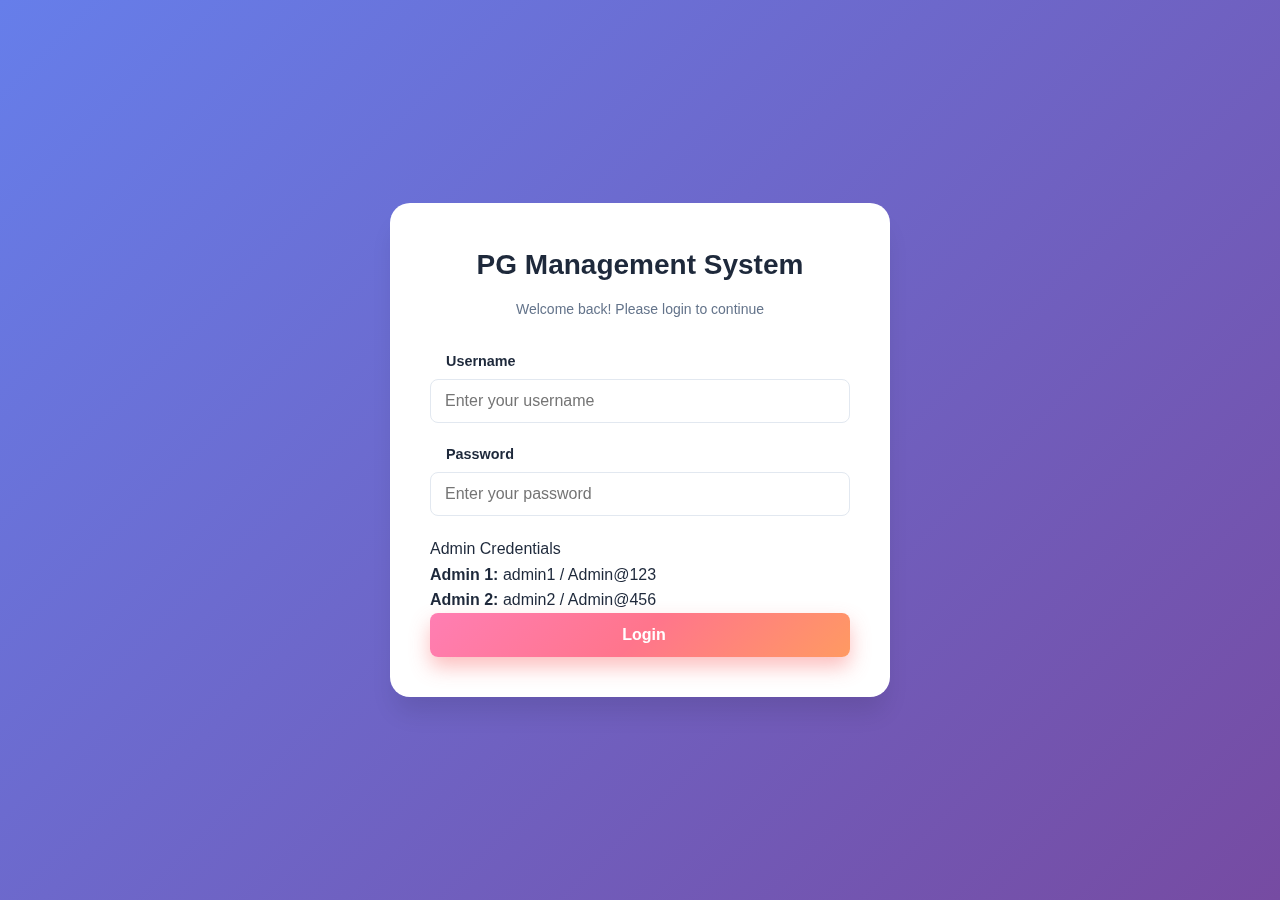
<file: admin-profile.html>
<!DOCTYPE html>
<html lang="en">
<head>
    <meta charset="UTF-8" />
    <meta name="viewport" content="width=device-width, initial-scale=1.0, maximum-scale=1.0, user-scalable=no" />
    <meta name="mobile-web-app-capable" content="yes" />
    <meta name="apple-mobile-web-app-capable" content="yes" />
    <meta name="apple-mobile-web-app-status-bar-style" content="black-translucent" />
    <meta name="theme-color" content="#667eea" />
    
    <title>Admin Profile - PG Management</title>
    
    <!-- PWA Manifest -->
    <link rel="manifest" href="/manifest.json" />
    <link rel="icon" type="image/png" href="assets/icon-192.png" />
    <link rel="apple-touch-icon" href="assets/icon-192.png" />
    
    <!-- Stylesheets -->
    <link rel="stylesheet" href="css/style.css" />
    <link rel="stylesheet" href="https://cdnjs.cloudflare.com/ajax/libs/font-awesome/6.5.1/css/all.min.css" />
    
    <!-- Supabase -->
    <script src="https://cdn.jsdelivr.net/npm/@supabase/supabase-js@2"></script>
    <script src="js/config.js"></script>
    <script src="js/supabase-client.js"></script>
    <script>
        if (window.supabaseClient && window.supabaseClient.init) {
            window.supabaseClient.init();
        }
    </script>
</head>
<body>
    <nav class="navbar">
        <div class="nav-brand">
            <i class="fas fa-building"></i>
            <span>PG Management</span>
        </div>
        <ul class="nav-menu">
            <li><a href="dashboard.html"><i class="fas fa-chart-line"></i> Dashboard</a></li>
            <li><a href="guest-form.html"><i class="fas fa-user-plus"></i> Add Guest</a></li>
            <li><a href="guest-list.html"><i class="fas fa-list"></i> Guest List</a></li>
            <li><a href="room-status.html"><i class="fas fa-door-open"></i> Room Status</a></li>
            <li><a href="reports.html"><i class="fas fa-file-alt"></i> Reports</a></li>
            <li><a href="storage.html"><i class="fas fa-database"></i> Storage</a></li>
            <li><a href="admin-profile.html" class="active"><i class="fas fa-user-cog"></i> Admin Profile</a></li>
        </ul>
        <button class="btn btn-logout" onclick="handleLogout()">
            <i class="fas fa-sign-out-alt"></i> Logout
        </button>
    </nav>

    <div class="container">
        <div class="page-header">
            <h1><i class="fas fa-user-cog"></i> Admin Profile</h1>
            <p>System administrators and login history</p>
        </div>

        <div class="admin-grid">
            <div class="admin-card">
                <h3>Admin 1</h3>
                <p><strong>Username:</strong> admin1</p>
                <p><strong>Password:</strong> Admin@123</p>
                <p><strong>Role:</strong> Primary Administrator</p>
                <p><i class="fas fa-sign-in-alt"></i> 4 Total Logins</p>
                <p><i class="fas fa-clock"></i> Last Login: 18/11/2025, 21:06:05</p>
            </div>

            <div class="admin-card">
                <h3>Admin 2</h3>
                <p><strong>Username:</strong> admin2</p>
                <p><strong>Password:</strong> Admin@456</p>
                <p><strong>Role:</strong> Secondary Administrator</p>
                <p><i class="fas fa-sign-in-alt"></i> 0 Total Logins</p>
                <p><i class="fas fa-clock"></i> Last Login: Never</p>
            </div>
        </div>

        <div class="section-card">
            <div class="section-header">
                <h2><i class="fas fa-history"></i> Login History</h2>
            </div>
            <div class="table-responsive">
                <table class="guest-table">
                    <thead>
                        <tr>
                            <th>#</th>
                            <th>Admin</th>
                            <th>Login Time</th>
                            <th>Logout Time</th>
                            <th>Session Duration</th>
                        </tr>
                    </thead>
                    <tbody id="loginHistoryBody">
                        <tr>
                            <td>1</td>
                            <td>admin1</td>
                            <td>18/11/2025, 21:06:05</td>
                            <td>Active</td>
                            <td>Active</td>
                        </tr>
                    </tbody>
                </table>
            </div>
        </div>
    </div>

    <script src="js/auth.js"></script>
    <script src="js/admin-profile.js"></script>
    
    <!-- Service Worker Registration for PWA -->
    <script>
        if ('serviceWorker' in navigator) {
            window.addEventListener('load', () => {
                navigator.serviceWorker.register('/service-worker.js')
                    .then(reg => console.log('Service Worker registered'))
                    .catch(err => console.log('Service Worker registration failed:', err));
            });
        }
    </script>
</body>
</html>
</file>
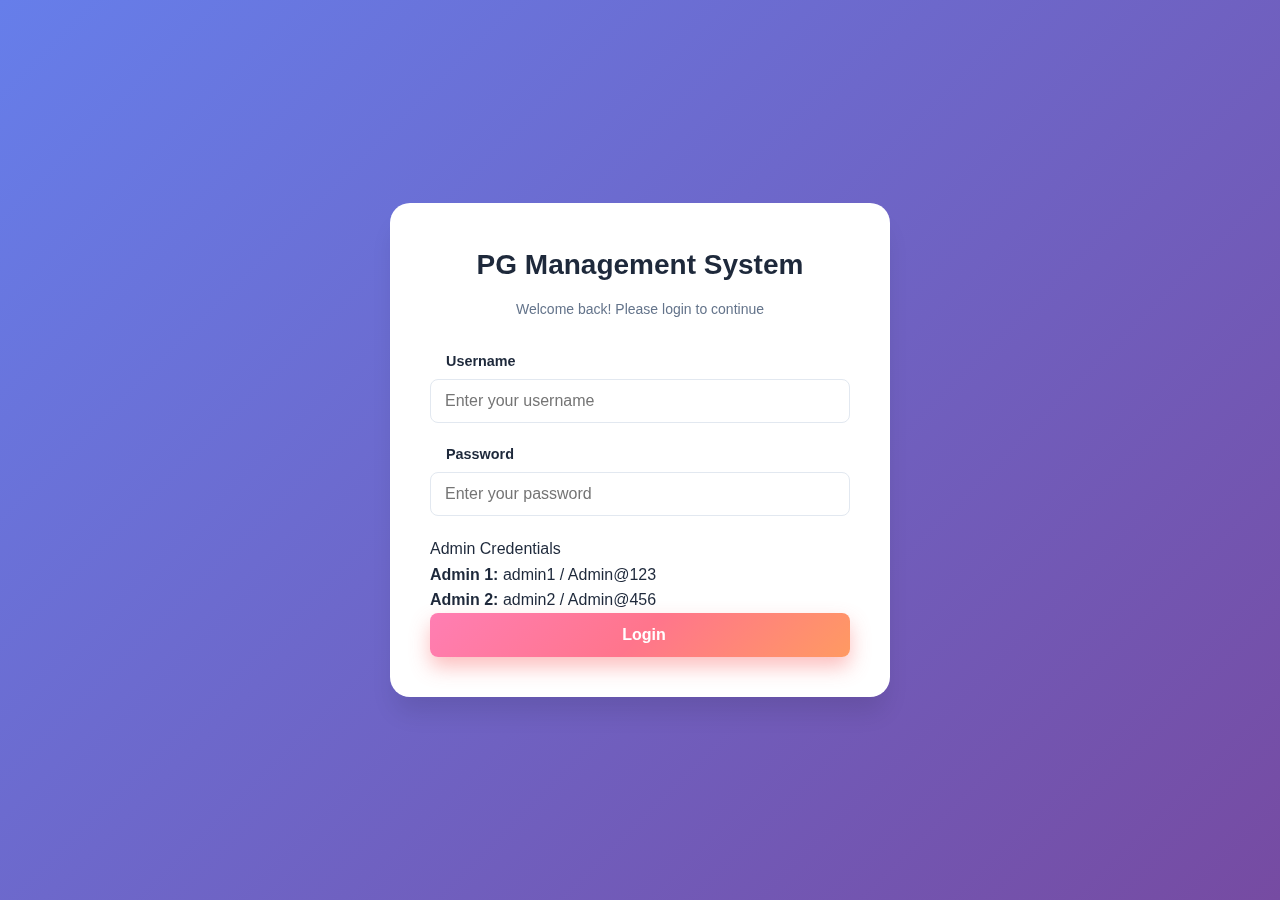
<file: dashboard.html>
<!DOCTYPE html>
<html lang="en">
<head>
    <meta charset="UTF-8" />
    <meta name="viewport" content="width=device-width, initial-scale=1.0, maximum-scale=1.0, user-scalable=no" />
    <meta name="mobile-web-app-capable" content="yes" />
    <meta name="apple-mobile-web-app-capable" content="yes" />
    <meta name="apple-mobile-web-app-status-bar-style" content="black-translucent" />
    <meta name="theme-color" content="#667eea" />
    
    <title>Dashboard - PG Management</title>
    
    <!-- PWA Manifest -->
    <link rel="manifest" href="/manifest.json" />
    <link rel="icon" type="image/png" href="assets/icon-192.png" />
    <link rel="apple-touch-icon" href="assets/icon-192.png" />
    
    <!-- Stylesheets -->
    <link rel="stylesheet" href="css/style.css" />
    <link rel="stylesheet" href="https://cdnjs.cloudflare.com/ajax/libs/font-awesome/6.5.1/css/all.min.css" />
    
    <!-- ===== SCRIPT LOADING ORDER - CRITICAL ===== -->
    <!-- 1. Supabase library first -->
    <script src="https://cdn.jsdelivr.net/npm/@supabase/supabase-js@2"></script>
    
    <!-- 2. Config second -->
    <script src="js/config.js"></script>
    
    <!-- 3. Supabase client third -->
    <script src="js/supabase-client.js"></script>
    
    <!-- 4. Initialize Supabase -->
    <script>
        if (window.supabaseClient && window.supabaseClient.init) {
            window.supabaseClient.init();
            console.log("✅ Supabase initialized on login page");
        }
    </script>
    <!-- ===== END SCRIPT LOADING ORDER ===== -->
    
    <style>
      .stats-grid {
        display: grid;
        grid-template-columns: repeat(auto-fit,minmax(220px,1fr));
        gap: 28px;
        margin-bottom: 38px;
      }
      .stat-card {
        display: flex;
        align-items: center;
        gap: 22px;
        background: var(--card-bg, #fff);
        border-radius: 18px;
        box-shadow: 0 5px 24px rgba(102,126,234,0.10), 0 2px 8px rgba(51,51,51,0.07);
        padding: 29px 32px;
        transition: transform .23s, box-shadow .23s;
        cursor: pointer;
        position: relative;
        overflow: hidden;
      }
      .stat-card::before {
        content: "";
        position: absolute; left: -20px; top: -20px;
        width: 85px; height: 85px; opacity: 0.13; border-radius: 50%;
        background: linear-gradient(135deg,var(--primary-color),var(--accent-2));
        z-index: 0;
      }
      .stat-card:hover {
        transform: translateY(-6px) scale(1.035);
        box-shadow: 0 8px 32px rgba(76,172,254,0.13),0 3px 18px rgba(76,172,254,0.11);
      }
      .stat-icon {
        font-size: 45px;
        border-radius: 12px;
        background: linear-gradient(135deg,var(--accent-2,#4facfe),var(--accent-1,#f093fb));
        color: #fff;
        padding: 18px;
        box-shadow: 0 3px 16px rgba(76, 172, 254, 0.11);
        display: flex;
        align-items: center; justify-content: center;
        z-index: 1;
      }
      .stat-primary .stat-icon { background: linear-gradient(135deg,var(--primary-color),var(--accent-1)); }
      .stat-success .stat-icon { background: linear-gradient(135deg,var(--success-color),var(--accent-3)); }
      .stat-warning .stat-icon { background: linear-gradient(135deg,var(--warning-color),var(--accent-5)); }
      .stat-danger .stat-icon { background: linear-gradient(135deg,var(--danger-color),var(--accent-4)); }
      .stat-number {
        font-size: 2.3rem; font-weight: bold; color: var(--primary-dark, #5568d3); margin-bottom: 3px;
      }
      .stat-label {
        font-size: 1.07rem; font-weight: 600; color: var(--text-secondary, #64748b);
      }
      .dashboard-sections-grid {
        display: grid;
        grid-template-columns: repeat(auto-fit,minmax(340px,1fr));
        gap: 28px;
        margin-bottom: 28px;
      }
      .section-card {
        background: var(--card-bg,#fff);
        border-radius: 16px;
        box-shadow: 0 3px 16px rgba(102,126,234,0.07);
        padding: 25px 28px 20px 28px;
        transition: box-shadow .23s;
        margin-bottom: 0 !important;
        min-height: 195px;
        display: flex;
        flex-direction: column;
        gap: 18px;
      }
      .section-header h2 {
        font-size: 1.2rem;
        color: var(--primary-dark, #5568d3);
        font-weight: 700;
        margin: 0 0 16px 0;
        display: flex;
        align-items: center;
        gap: 10px;
      }
      .mini-stat {
        display: inline-flex;
        align-items: center;
        gap: 8px;
        font-size: 1rem;
        color: var(--text-secondary);
        margin-right: 14px;
        margin-bottom: 8px;
      }
      .mini-stat i { font-size: 1.13em; color: var(--primary-color); margin-right: 4px; }
      .mini-stat.stat-success i { color: var(--success-color); }
      .mini-stat.stat-warning i { color: var(--warning-color); }
      .mini-stat.stat-danger i { color: var(--danger-color); }
      .section-card:last-child { margin-bottom: 0; }
      .btn-animated {
        background: linear-gradient(135deg, #667eea 60%, #f093fb 100%);
        color: #fff;
        border: none;
        padding: 13px 32px;
        border-radius: 10px;
        font-size: 1.14rem;
        font-weight: bold;
        transition: background 0.27s, box-shadow 0.23s, transform 0.16s;
        cursor: pointer;
        box-shadow: 0 2px 6px rgba(102,126,234,0.21);
        margin: 14px 0 22px 0;
        letter-spacing: 1.18px;
        display: inline-flex;
        align-items: center;
        gap: 12px;
        -webkit-tap-highlight-color: transparent;
      }
      .btn-animated:hover {
        background: linear-gradient(135deg, #43e97b 0%, #38f9d7 100%);
        color: #fff;
        transform: scale(1.09) translateY(-4px);
        box-shadow: 0 7px 19px rgba(33, 211, 150, 0.21);
      }
      
      /* Mobile optimizations */
      @media (max-width: 768px) {
        .stats-grid {
          grid-template-columns: repeat(auto-fit, minmax(150px, 1fr));
          gap: 16px;
        }
        .stat-card {
          padding: 20px 16px;
          gap: 12px;
        }
        .stat-icon {
          font-size: 32px;
          padding: 12px;
        }
        .stat-number {
          font-size: 1.8rem;
        }
        .stat-label {
          font-size: 0.9rem;
        }
        .dashboard-sections-grid {
          grid-template-columns: 1fr;
        }
      }
    </style>
</head>
<body>
    <nav class="navbar">
        <div class="nav-brand">
            <i class="fas fa-building"></i>
            <span>PG Management</span>
        </div>
        <ul class="nav-menu">
            <li><a href="dashboard.html" class="active"><i class="fas fa-chart-line"></i> Dashboard</a></li>
            <li><a href="guest-form.html"><i class="fas fa-user-plus"></i> Add Guest</a></li>
            <li><a href="guest-list.html"><i class="fas fa-list"></i> Guest List</a></li>
            <li><a href="room-status.html"><i class="fas fa-door-open"></i> Room Status</a></li>
            <li><a href="reports.html"><i class="fas fa-file-alt"></i> Reports</a></li>
            <li><a href="storage.html"><i class="fas fa-database"></i> Storage</a></li>
            <li><a href="admin-profile.html"><i class="fas fa-user-cog"></i> Admin Profile</a></li>
        </ul>
        <button class="btn btn-logout" onclick="handleLogout()">
            <i class="fas fa-sign-out-alt"></i> Logout
        </button>
    </nav>

    <div class="container">
        <div class="page-header">
            <h1><i class="fas fa-chart-line"></i> Dashboard Overview</h1>
            <p>Real-time statistics and actionable insights</p>
        </div>

        <div class="stats-grid">
            <div class="stat-card stat-primary" onclick="openGuestList('all')">
                <div class="stat-icon"><i class="fas fa-users"></i></div>
                <div>
                  <div class="stat-number" id="totalGuests">0</div>
                  <div class="stat-label">Total Guests</div>
                </div>
            </div>
            <div class="stat-card stat-success" onclick="openGuestList('Paid')">
                <div class="stat-icon"><i class="fas fa-check-circle"></i></div>
                <div>
                  <div class="stat-number" id="totalPaid">0</div>
                  <div class="stat-label">Paid This Month</div>
                </div>
            </div>
            <div class="stat-card stat-warning" onclick="openGuestList('Pending')">
                <div class="stat-icon"><i class="fas fa-clock"></i></div>
                <div>
                  <div class="stat-number" id="totalPending">0</div>
                  <div class="stat-label">Pending Payments</div>
                </div>
            </div>
            <div class="stat-card stat-danger" onclick="openGuestList('Breached')">
                <div class="stat-icon"><i class="fas fa-exclamation-triangle"></i></div>
                <div>
                  <div class="stat-number" id="totalBreached">0</div>
                  <div class="stat-label">Breached Payments</div>
                </div>
            </div>
        </div>

        <button class="btn-animated" onclick="window.location.href='guest-form.html'">
            <i class="fas fa-user-plus"></i> Add New Guest
        </button>

        <div class="dashboard-sections-grid">
            <div class="section-card">
                <div class="section-header">
                    <h2><i class="fas fa-building"></i> Building 1 Statistics</h2>
                </div>
                <div>
                  <span class="mini-stat"><i class="fas fa-users"></i> <span id="b1Total">0</span> Total Guests</span>
                  <span class="mini-stat stat-success"><i class="fas fa-money-bill-wave"></i> <span id="b1Paid">0</span> Paid</span>
                  <span class="mini-stat stat-warning"><i class="fas fa-hourglass-half"></i> <span id="b1Pending">0</span> Pending</span>
                  <span class="mini-stat stat-danger"><i class="fas fa-times-circle"></i> <span id="b1Breached">0</span> Breached</span>
                </div>
            </div>
            <div class="section-card">
                <div class="section-header">
                    <h2><i class="fas fa-building"></i> Building 2 Statistics</h2>
                </div>
                <div>
                  <span class="mini-stat"><i class="fas fa-users"></i> <span id="b2Total">0</span> Total Guests</span>
                  <span class="mini-stat stat-success"><i class="fas fa-money-bill-wave"></i> <span id="b2Paid">0</span> Paid</span>
                  <span class="mini-stat stat-warning"><i class="fas fa-hourglass-half"></i> <span id="b2Pending">0</span> Pending</span>
                  <span class="mini-stat stat-danger"><i class="fas fa-times-circle"></i> <span id="b2Breached">0</span> Breached</span>
                </div>
            </div>
            <div class="section-card">
                <div class="section-header">
                    <h2><i class="fas fa-history"></i> Recent Payments Due</h2>
                </div>
                <div id="recentActivity" class="activity-list">
                    <p class="text-center text-muted">Loading recent activity...</p>
                </div>
            </div>
        </div>
    </div>
    
    <script src="js/auth.js"></script>
    <script src="js/dashboard.js"></script>

    <script>
      function openGuestList(filter) {
        // filter: 'all', 'Paid', 'Pending', 'Breached'
        window.location.href = 'guest-list.html?status=' + encodeURIComponent(filter);
      }
    </script>
    
    <!-- Service Worker Registration for PWA -->
    <script>
        if ('serviceWorker' in navigator) {
            window.addEventListener('load', () => {
                navigator.serviceWorker.register('/service-worker.js')
                    .then(reg => console.log('Service Worker registered'))
                    .catch(err => console.log('Service Worker registration failed:', err));
            });
        }
    </script>
</body>
</html>
</file>
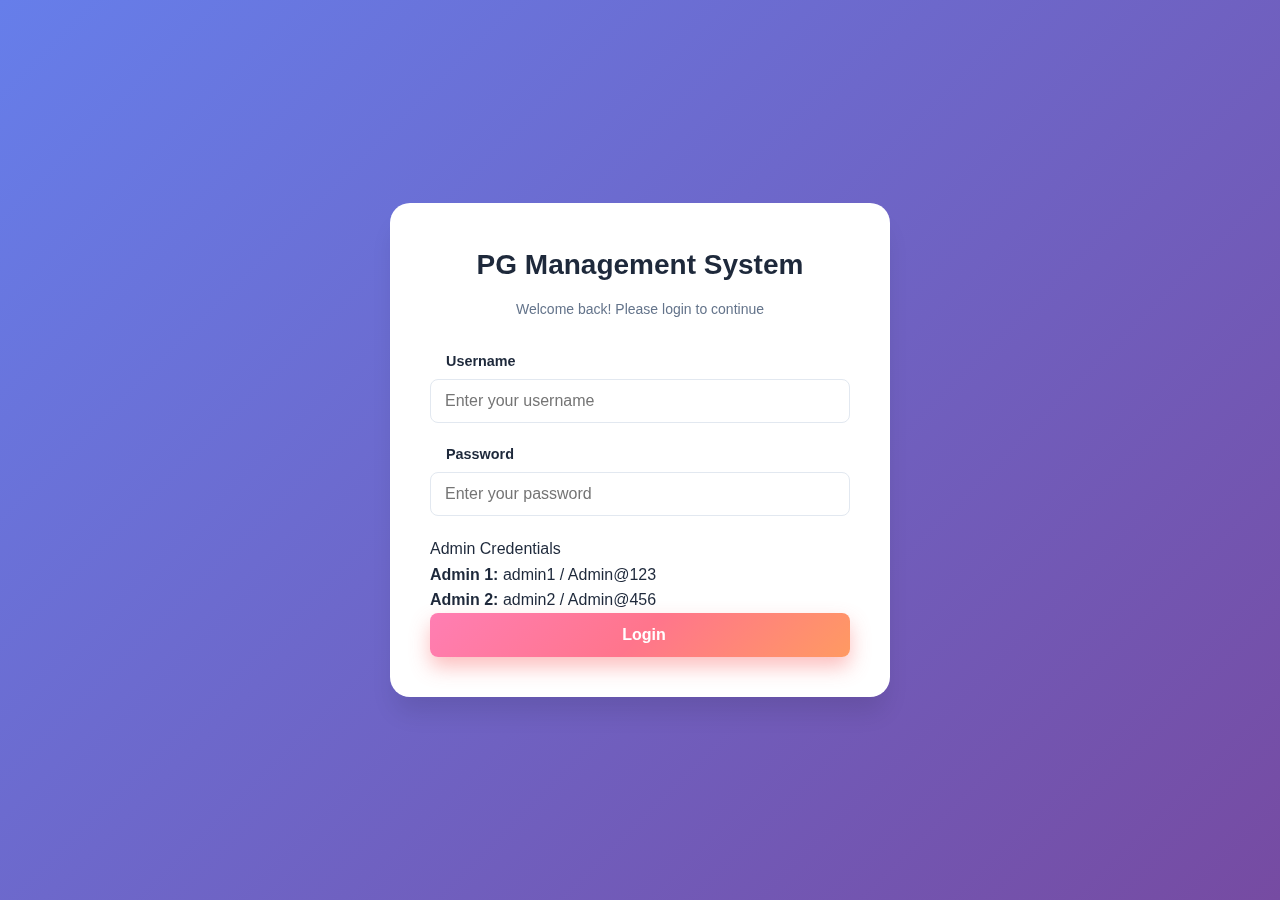
<file: guest-form.html>
<!DOCTYPE html>
<html lang="en">
<head>
  <meta charset="UTF-8" />
  <meta name="viewport" content="width=device-width, initial-scale=1.0, maximum-scale=1.0, user-scalable=no" />
  <meta name="mobile-web-app-capable" content="yes" />
  <meta name="apple-mobile-web-app-capable" content="yes" />
  <meta name="apple-mobile-web-app-status-bar-style" content="black-translucent" />
  <meta name="theme-color" content="#667eea" />
  
  <title>Guest Form - PG Management</title>
  
  <!-- PWA Manifest -->
  <link rel="manifest" href="/manifest.json" />
  <link rel="icon" type="image/png" href="assets/icon-192.png" />
  <link rel="apple-touch-icon" href="assets/icon-192.png" />
  
  <!-- Stylesheets -->
  <link rel="stylesheet" href="css/style.css" />
  <link rel="stylesheet" href="https://cdnjs.cloudflare.com/ajax/libs/font-awesome/6.5.1/css/all.min.css" />
  
  <!-- Supabase -->
  <script src="https://cdn.jsdelivr.net/npm/@supabase/supabase-js@2"></script>
  <script src="js/config.js"></script>
  <script src="js/supabase-client.js"></script>
  <script>
    if (window.supabaseClient && window.supabaseClient.init) {
      window.supabaseClient.init();
    }
  </script>
  
  <style>
    /* Guest form responsive grid and style */
    .form-container {
      max-width: 950px;
      margin: 24px auto;
      background: var(--card-bg, #fff);
      padding: 28px 36px;
      border-radius: 12px;
      box-shadow: 0 4px 20px rgba(0, 0, 0, 0.1);
    }

    form.guest-form {
      display: grid;
      grid-template-columns: repeat(auto-fit, minmax(300px, 1fr));
      gap: 28px 36px;
    }

    .form-group {
      display: flex;
      flex-direction: column;
    }

    .form-group label {
      font-weight: 600;
      margin-bottom: 6px;
      display: flex;
      align-items: center;
      gap: 8px;
      font-size: 0.9rem;
      color: var(--text-primary, #1e293b);
    }

    .form-group input,
    .form-group select {
      padding: 10px 14px;
      border: 1px solid var(--border-color, #e2e8f0);
      border-radius: 8px;
      font-size: 1rem;
      font-family: inherit;
      -webkit-tap-highlight-color: transparent;
    }

    .form-group input[readonly] {
      background: #e0e0e0;
      color: #505050;
      cursor: not-allowed;
    }

    /* Alert and Capacity Messages */
    #alertMessage,
    #capacityAlert {
      margin-bottom: 20px;
      grid-column: 1 / -1;
    }

    .form-actions {
      display: flex;
      justify-content: flex-start;
      gap: 18px;
      margin-top: 24px;
      flex-wrap: wrap;
      grid-column: 1 / -1;
    }

    .btn {
      font-size: 1rem;
      padding: 10px 18px;
      border: none;
      border-radius: 8px;
      cursor: pointer;
      transition: background-color 0.3s ease, transform 0.2s;
      -webkit-tap-highlight-color: transparent;
      min-height: 44px;
    }

    .btn-primary {
      background-color: var(--primary-color, #667eea);
      color: white;
    }

    .btn-primary:hover {
      background-color: var(--primary-dark, #5568d3);
    }

    .btn-primary:disabled {
      opacity: 0.5;
      cursor: not-allowed;
    }

    .btn-secondary {
      background-color: #888;
      color: white;
    }

    .btn-secondary:hover {
      background-color: #666;
    }

    .btn-warning {
      background-color: #ef4444;
      color: white;
    }

    .btn-warning:hover {
      background-color: #cc3b3b;
    }
    
    /* Mobile optimizations */
    @media (max-width: 768px) {
      .form-container {
        padding: 20px 16px;
      }
      form.guest-form {
        grid-template-columns: 1fr;
        gap: 20px;
      }
      .form-actions {
        flex-direction: column;
      }
      .form-actions .btn {
        width: 100%;
      }
    }
  </style>
</head>
<body>
  <nav class="navbar">
    <div class="nav-brand">
      <i class="fas fa-building"></i>
      <span>PG Management</span>
    </div>
    <ul class="nav-menu">
      <li><a href="dashboard.html"><i class="fas fa-chart-line"></i> Dashboard</a></li>
      <li><a href="guest-form.html" class="active"><i class="fas fa-user-plus"></i> Add Guest</a></li>
      <li><a href="guest-list.html"><i class="fas fa-list"></i> Guest List</a></li>
      <li><a href="room-status.html"><i class="fas fa-door-open"></i> Room Status</a></li>
      <li><a href="reports.html"><i class="fas fa-file-alt"></i> Reports</a></li>
      <li><a href="storage.html"><i class="fas fa-database"></i> Storage</a></li>
      <li><a href="admin-profile.html"><i class="fas fa-user-cog"></i> Admin Profile</a></li>
    </ul>
    <button class="btn btn-logout" onclick="handleLogout()">
      <i class="fas fa-sign-out-alt"></i> Logout
    </button>
  </nav>

  <div class="container">
    <div class="page-header">
      <h1><i class="fas fa-user-plus"></i> <span id="formTitle">Add New Guest</span></h1>
      <p>Fill in the guest details below</p>
    </div>

    <div class="form-container">
      <!-- Alert Messages -->
      <div id="alertMessage"></div>
      <div id="capacityAlert"></div>

      <form id="guestForm" class="guest-form">
        <input type="hidden" id="guestId" />

        <div class="form-group">
          <label for="joiningDate">
            <i class="fas fa-calendar-plus"></i> Joining Date *
          </label>
          <input type="date" id="joiningDate" name="joiningDate" required />
        </div>

        <div class="form-group">
          <label for="building">
            <i class="fas fa-building"></i> Building *
          </label>
          <select id="building" name="building" required>
            <option value="">Select Building</option>
            <option value="Building-1">Building-1</option>
            <option value="Building-2">Building-2</option>
          </select>
        </div>

        <div class="form-group">
          <label for="roomNo">
            <i class="fas fa-door-open"></i> Room Number *
          </label>
          <select id="roomNo" name="roomNo" required>
            <option value="">Select Room</option>
          </select>
        </div>

        <div class="form-group">
          <label for="sharingType">
            <i class="fas fa-users"></i> Sharing Type *
          </label>
          <select id="sharingType" name="sharingType" required>
            <option value="">Select Sharing</option>
            <option value="1 Sharing">1 Sharing</option>
            <option value="2 Sharing">2 Sharing</option>
            <option value="3 Sharing">3 Sharing</option>
          </select>
        </div>

        <div class="form-group">
          <label for="name">
            <i class="fas fa-user"></i> Name *
          </label>
          <input type="text" id="name" name="name" required placeholder="Enter full name" />
        </div>

        <div class="form-group">
          <label for="mobile">
            <i class="fas fa-phone"></i> Mobile *
          </label>
          <input
            type="tel"
            id="mobile"
            name="mobile"
            required
            placeholder="Enter mobile number"
            pattern="[0-9]{10}"
          />
        </div>

        <div class="form-group">
          <label for="advancePayment">
            <i class="fas fa-rupee-sign"></i> Advance Payment *
          </label>
          <input
            type="number"
            id="advancePayment"
            name="advancePayment"
            required
            min="0"
            step="0.01"
            placeholder="Enter advance amount"
          />
        </div>

        <div class="form-group">
          <label for="paymentAmount">
            <i class="fas fa-money-bill-wave"></i> Monthly Payment Amount *
          </label>
          <input
            type="number"
            id="paymentAmount"
            name="paymentAmount"
            required
            min="0"
            step="0.01"
            placeholder="Enter monthly rent"
          />
        </div>

        <div class="form-group">
          <label for="monthlyPaymentStatus">
            <i class="fas fa-info-circle"></i> Monthly Payment Status *
          </label>
          <select id="monthlyPaymentStatus" name="monthlyPaymentStatus" required>
            <option value="">Select Status</option>
            <option value="Paid">Paid</option>
            <option value="Partial Paid">Partial Paid</option>
            <option value="Pending">Pending</option>
            <option value="Breached">Breached</option>
          </select>
        </div>

        <div class="form-group">
          <label for="monthlyPaymentDate"><i class="fas fa-calendar-check"></i> Monthly Payment Date</label>
          <input type="date" id="monthlyPaymentDate" name="monthlyPaymentDate" />
        </div>

        <div class="form-group">
          <label for="upcomingPaymentDueDate"><i class="fas fa-calendar-alt"></i> Upcoming Payment Due Date</label>
          <input type="date" id="upcomingPaymentDueDate" name="upcomingPaymentDueDate" readonly />
        </div>

        <div class="form-group">
          <label for="daysLeft"><i class="fas fa-hourglass-half"></i> Days Left</label>
          <input type="text" id="daysLeft" name="daysLeft" readonly placeholder="Auto-calculated" />
        </div>

        <div class="form-group">
          <label for="roomVacate"><i class="fas fa-door-closed"></i> Room Vacated *</label>
          <select id="roomVacate" name="roomVacate" required>
            <option value="No">No</option>
            <option value="Yes">Yes</option>
          </select>
        </div>

        <div class="form-group">
          <label for="remarks"><i class="fas fa-sticky-note"></i> Remarks</label>
          <input type="text" id="remarks" name="remarks" placeholder="Any additional notes" />
        </div>

        <div class="form-actions">
          <button type="submit" class="btn btn-primary">
            <i class="fas fa-save"></i> Save Guest
          </button>
          <button type="reset" class="btn btn-secondary">
            <i class="fas fa-redo"></i> Reset
          </button>
          <button type="button" class="btn btn-warning" onclick="window.location.href='guest-list.html'">
            <i class="fas fa-times"></i> Cancel
          </button>
        </div>
      </form>
    </div>
  </div>

  <script src="js/auth.js"></script>
  <script src="js/guest-form.js"></script>
  
  <script>
    function handleLogout() {
      if (confirm('Are you sure you want to logout?')) {
        localStorage.clear();
        sessionStorage.clear();
        window.location.href = '/index.html';
      }
    }
  </script>
</body>
</html>
</file>
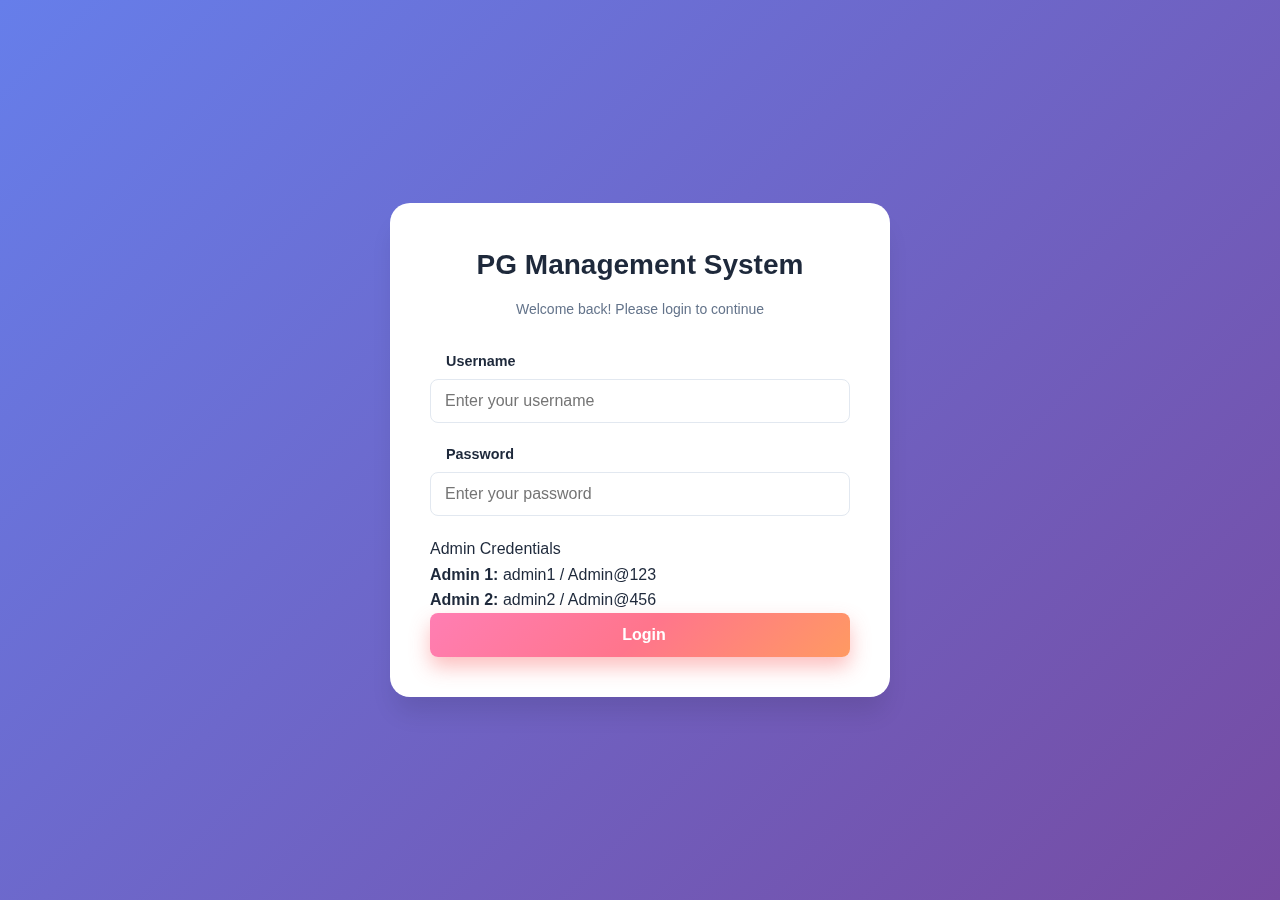
<file: guest-list.html>
<!DOCTYPE html>
<html lang="en">
<head>
    <meta charset="UTF-8" />
    <meta name="viewport" content="width=device-width, initial-scale=1.0, maximum-scale=1.0, user-scalable=no" />
    <meta name="mobile-web-app-capable" content="yes" />
    <meta name="apple-mobile-web-app-capable" content="yes" />
    <meta name="apple-mobile-web-app-status-bar-style" content="black-translucent" />
    <meta name="theme-color" content="#667eea" />
    
    <title>Guest List - PG Management</title>
    
    <!-- PWA Manifest -->
    <link rel="manifest" href="/manifest.json" />
    <link rel="icon" type="image/png" href="assets/icon-192.png" />
    <link rel="apple-touch-icon" href="assets/icon-192.png" />
    
    <!-- Stylesheets -->
    <link rel="stylesheet" href="css/style.css" />
    <link rel="stylesheet" href="https://cdnjs.cloudflare.com/ajax/libs/font-awesome/6.5.1/css/all.min.css" />
    
    <!-- Supabase -->
    <script src="https://cdn.jsdelivr.net/npm/@supabase/supabase-js@2"></script>
    <script src="js/config.js"></script>
    <script src="js/supabase-client.js"></script>
    <script>
        if (window.supabaseClient && window.supabaseClient.init) {
            window.supabaseClient.init();
        }
    </script>
    
    <style>
        /* Mobile-friendly filters */
        .guest-list-actions {
            margin-bottom: 22px;
            display: flex;
            align-items: center;
            gap: 18px;
            flex-wrap: wrap;
        }
        .guest-list-actions label {
            display: flex;
            align-items: center;
            gap: 8px;
            font-weight: 500;
        }
        .guest-list-actions select,
        .guest-list-actions input {
            padding: 8px 12px;
            border: 1px solid var(--border-color);
            border-radius: 6px;
            font-size: 0.95rem;
            -webkit-tap-highlight-color: transparent;
        }
        
        /* Mobile table optimizations */
        @media (max-width: 768px) {
            .guest-list-actions {
                flex-direction: column;
                align-items: stretch;
            }
            .guest-list-actions label {
                flex-direction: column;
                align-items: flex-start;
            }
            .guest-list-actions select,
            .guest-list-actions input {
                width: 100%;
            }
            .table-responsive {
                overflow-x: auto;
                -webkit-overflow-scrolling: touch;
            }
            .guest-table {
                font-size: 0.85rem;
            }
            .guest-table th,
            .guest-table td {
                padding: 8px 6px;
                white-space: nowrap;
            }
        }
    </style>
</head>
<body>
    <nav class="navbar">
        <div class="nav-brand">
            <i class="fas fa-building"></i>
            <span>PG Management</span>
        </div>
        <ul class="nav-menu">
            <li><a href="dashboard.html"><i class="fas fa-chart-line"></i> Dashboard</a></li>
            <li><a href="guest-form.html"><i class="fas fa-user-plus"></i> Add Guest</a></li>
            <li><a href="guest-list.html" class="active"><i class="fas fa-list"></i> Guest List</a></li>
            <li><a href="room-status.html"><i class="fas fa-door-open"></i> Room Status</a></li>
            <li><a href="reports.html"><i class="fas fa-file-alt"></i> Reports</a></li>
            <li><a href="storage.html"><i class="fas fa-database"></i> Storage</a></li>
            <li><a href="admin-profile.html"><i class="fas fa-user-cog"></i> Admin Profile</a></li>
        </ul>
        <button class="btn btn-logout" onclick="handleLogout()">
            <i class="fas fa-sign-out-alt"></i> Logout
        </button>
    </nav>
    
    <div class="container">
        <div class="page-header">
            <h1><i class="fas fa-list"></i> Guest List</h1>
            <p>Manage all paying guests information</p>
        </div>
        
        <div class="guest-list-actions">
            <button class="btn btn-primary" onclick="window.location.href='guest-form.html'">
                <i class="fas fa-plus"></i> Add New Guest
            </button>
            <label>
                Filter by Building:
                <select id="buildingFilter" onchange="filterGuests()">
                    <option value="">All Buildings</option>
                    <option value="Building-1">Building-1</option>
                    <option value="Building-2">Building-2</option>
                </select>
            </label>
            <label>
                Search:
                <input type="text" id="searchInput" placeholder="Search by name, mobile, Status (Paid, Pending, Partial Paid, Breached)..." oninput="filterGuests()">
            </label>
        </div>
        
        <div class="table-responsive">
          <table class="guest-table">
            <thead>
              <tr>
                <th>#</th>
                <th><i class="fas fa-calendar-plus"></i> Joining Date</th>
                <th><i class="fas fa-building"></i> Building</th>
                <th><i class="fas fa-door-open"></i> Room</th>
                <th><i class="fas fa-users"></i> Sharing</th>
                <th><i class="fas fa-user"></i> Name</th>
                <th><i class="fas fa-phone"></i> Mobile</th>
                <th><i class="fas fa-rupee-sign"></i> Advance</th>
                <th><i class="fas fa-money-bill-wave"></i> Monthly</th>
                <th><i class="fas fa-info-circle"></i> Status</th>
                <th><i class="fas fa-calendar-check"></i> Payment Date</th>
                <th><i class="fas fa-calendar-alt"></i> Due Date</th>
                <th><i class="fas fa-hourglass-half"></i> Days Left</th>
                <th><i class="fas fa-door-closed"></i> Vacated</th>
                <th><i class="fas fa-sticky-note"></i> Remarks</th>
                <th><i class="fas fa-cogs"></i> Actions</th>
              </tr>
            </thead>
            <tbody id="guestTableBody">
              <!-- Rows generated dynamically by guest-list.js -->
            </tbody>
          </table>
        </div>
    </div>
    
    <script src="js/auth.js"></script>
    <script src="js/guest-list.js"></script>
    
    <!-- Service Worker Registration for PWA -->
    <script>
        if ('serviceWorker' in navigator) {
            window.addEventListener('load', () => {
                navigator.serviceWorker.register('/service-worker.js')
                    .then(reg => console.log('Service Worker registered'))
                    .catch(err => console.log('Service Worker registration failed:', err));
            });
        }
    </script>
</body>
</html>
</file>
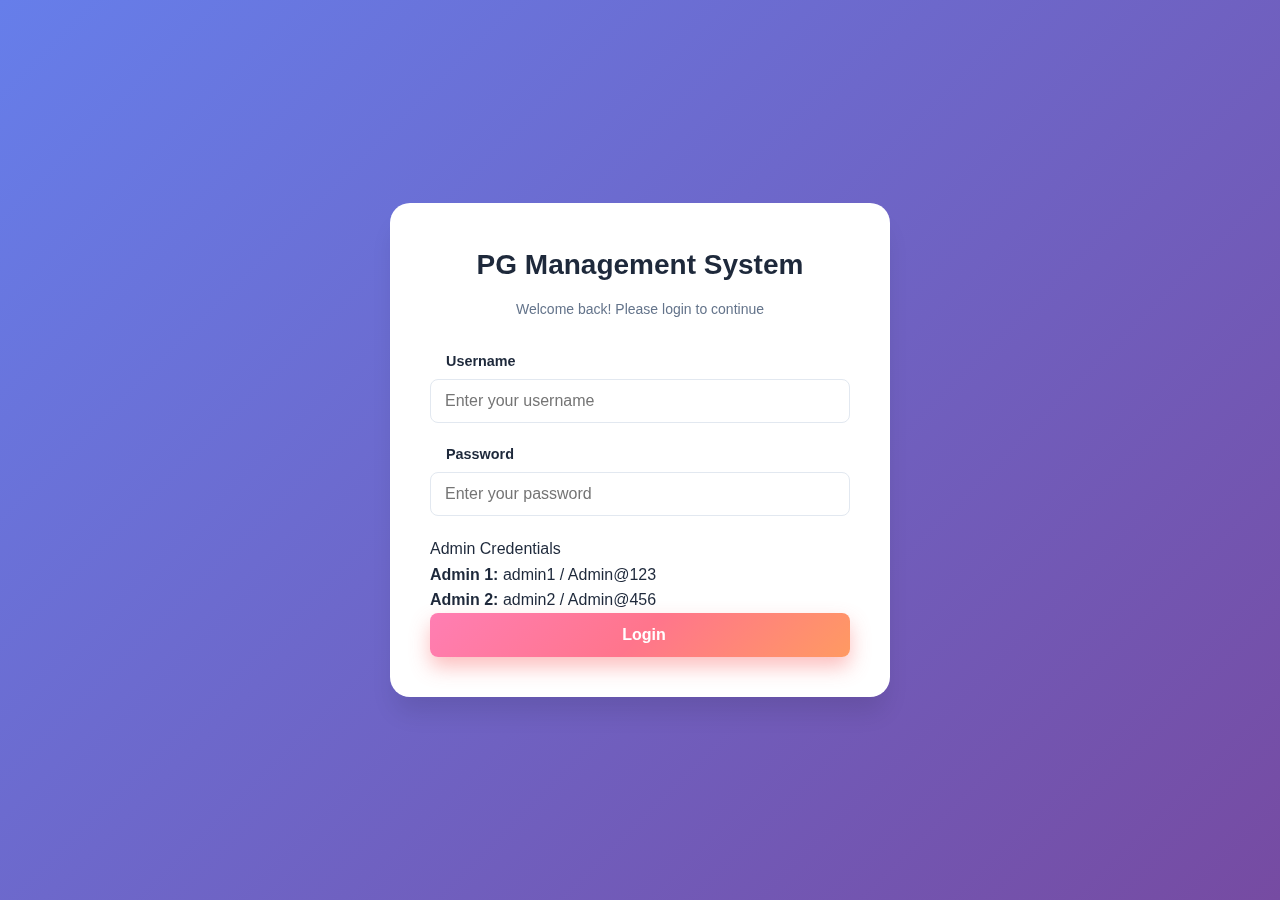
<file: reports.html>
<!DOCTYPE html>
<html lang="en">
<head>
    <meta charset="UTF-8" />
    <meta name="viewport" content="width=device-width, initial-scale=1.0, maximum-scale=1.0, user-scalable=no" />
    <meta name="mobile-web-app-capable" content="yes" />
    <meta name="apple-mobile-web-app-capable" content="yes" />
    <meta name="apple-mobile-web-app-status-bar-style" content="black-translucent" />
    <meta name="theme-color" content="#667eea" />

    <title>Reports - PG Management</title>

    <!-- PWA Manifest -->
    <link rel="manifest" href="/manifest.json" />
    <link rel="icon" type="image/png" href="assets/icon-192.png" />
    <link rel="apple-touch-icon" href="assets/icon-192.png" />

    <link rel="stylesheet" href="css/style.css" />
    <link rel="stylesheet" href="https://cdnjs.cloudflare.com/ajax/libs/font-awesome/6.5.1/css/all.min.css" />

    <!-- SheetJS for Excel Export -->
    <script src="https://cdnjs.cloudflare.com/ajax/libs/xlsx/0.18.5/xlsx.full.min.js"></script>
    <!-- html2pdf for PDF Export -->
    <script src="https://cdnjs.cloudflare.com/ajax/libs/html2pdf.js/0.10.1/html2pdf.bundle.min.js"></script>

    <!-- Supabase and app config -->
    <script src="https://cdn.jsdelivr.net/npm/@supabase/supabase-js@2"></script>
    <script src="js/config.js"></script>
    <script src="js/supabase-client.js"></script>
    <script>
        if (window.supabaseClient && window.supabaseClient.init) {
            window.supabaseClient.init();
        }
    </script>

    <style>
        /* Reports page grid */
        .reports-grid {
            display: grid;
            grid-template-columns: repeat(auto-fit, minmax(280px, 1fr));
            gap: 20px;
            margin-bottom: 30px;
        }

        .reports-card {
            background: var(--card-bg, #fff);
            border-radius: 12px;
            padding: 18px 20px;
            box-shadow: 0 4px 16px rgba(0,0,0,0.05);
            display: flex;
            flex-direction: column;
            justify-content: flex-start;
            gap: 10px;
        }

        .reports-card label {
            width: 100%;
            font-weight: 600;
            margin-bottom: 4px;
            color: var(--text-primary);
            font-size: 0.95rem;
        }

        .reports-card input[type="month"],
        .reports-card input[type="date"],
        .reports-card select,
        .reports-card button {
            width: 100%;
            padding: 10px 12px;
            font-size: 0.95rem;
            border-radius: 8px;
            border: 2px solid var(--border-color, #e0e0e0);
            transition: border-color 0.3s ease, background-color 0.3s ease;
            cursor: pointer;
            font-family: inherit;
        }

        .reports-card input[type="month"]:focus,
        .reports-card input[type="date"]:focus,
        .reports-card select:focus {
            border-color: var(--primary-color, #667eea);
            outline: none;
            box-shadow: 0 0 0 3px rgba(102, 126, 234, 0.1);
        }

        .reports-card button:hover {
            border-color: var(--primary-color, #667eea);
        }

        /* Report Mode Section */
        .report-mode-section {
            background: var(--card-bg, #fff);
            border-radius: 12px;
            padding: 18px 20px;
            box-shadow: 0 4px 16px rgba(0,0,0,0.05);
            margin-bottom: 20px;
        }

        .report-mode-section label {
            font-weight: 600;
            color: var(--text-primary);
            margin-bottom: 8px;
            display: block;
        }

        .report-mode-section select {
            width: 100%;
            padding: 10px 12px;
            border-radius: 8px;
            border: 2px solid var(--border-color, #e0e0e0);
            font-size: 0.95rem;
            cursor: pointer;
        }

        /* Month Group & Range Group */
        #monthGroup,
        #rangeGroup {
            background: var(--card-bg, #fff);
            border-radius: 12px;
            padding: 18px 20px;
            box-shadow: 0 4px 16px rgba(0,0,0,0.05);
            margin-bottom: 20px;
            display: none;
        }

        .range-inputs {
            display: grid;
            grid-template-columns: 1fr 1fr;
            gap: 15px;
        }

        .range-inputs > div {
            display: flex;
            flex-direction: column;
        }

        .range-inputs label {
            font-weight: 600;
            color: var(--text-primary);
            margin-bottom: 6px;
            font-size: 0.9rem;
        }

        .range-inputs input {
            padding: 10px 12px;
            border-radius: 8px;
            border: 2px solid var(--border-color, #e0e0e0);
            font-size: 0.95rem;
            cursor: pointer;
        }

        .range-inputs input:focus {
            border-color: var(--primary-color, #667eea);
            outline: none;
            box-shadow: 0 0 0 3px rgba(102, 126, 234, 0.1);
        }

        /* Building Filter */
        .building-filter {
            background: var(--card-bg, #fff);
            border-radius: 12px;
            padding: 18px 20px;
            box-shadow: 0 4px 16px rgba(0,0,0,0.05);
            margin-bottom: 20px;
        }

        .building-filter label {
            font-weight: 600;
            color: var(--text-primary);
            margin-bottom: 8px;
            display: block;
        }

        .building-filter select {
            width: 100%;
            padding: 10px 12px;
            border-radius: 8px;
            border: 2px solid var(--border-color, #e0e0e0);
            font-size: 0.95rem;
            cursor: pointer;
        }

        /* Export Buttons */
        .export-buttons {
            background: var(--card-bg, #fff);
            border-radius: 12px;
            padding: 18px 20px;
            box-shadow: 0 4px 16px rgba(0,0,0,0.05);
            margin-bottom: 20px;
        }

        .export-buttons label {
            font-weight: 600;
            color: var(--text-primary);
            margin-bottom: 12px;
            display: block;
        }

        .button-group {
            display: grid;
            grid-template-columns: repeat(auto-fit, minmax(140px, 1fr));
            gap: 10px;
        }

        .btn-primary {
            background: linear-gradient(135deg, #667eea, #764ba2);
            color: white;
            border: none;
            padding: 10px 16px;
            font-weight: 700;
            border-radius: 8px;
            cursor: pointer;
            transition: all 0.3s ease;
            font-size: 0.9rem;
        }

        .btn-primary:hover {
            transform: translateY(-2px);
            box-shadow: 0 6px 16px rgba(102, 126, 234, 0.3);
        }

        .btn-secondary {
            background: linear-gradient(135deg, #667eea, #764ba2);
            color: white;
            border: none;
            padding: 10px 16px;
            font-weight: 700;
            border-radius: 8px;
            cursor: pointer;
            transition: all 0.3s ease;
            font-size: 0.9rem;
        }

        .btn-secondary:hover {
            transform: translateY(-2px);
            box-shadow: 0 6px 16px rgba(102, 126, 234, 0.3);
        }

        /* Section Cards */
        .section-card {
            background: var(--card-bg, #fff);
            border-radius: 16px;
            box-shadow: 0 3px 16px rgba(102,126,234,0.07);
            padding: 24px 28px 20px 28px;
            margin-bottom: 24px;
        }

        .section-card h2 {
            font-size: 1.4rem;
            font-weight: 700;
            color: var(--primary-dark, #667eea);
            margin-bottom: 18px;
            display: flex;
            align-items: center;
            gap: 12px;
        }

        .section-card h3 {
            font-size: 1.1rem;
            font-weight: 700;
            color: var(--primary-dark, #667eea);
            margin-top: 20px;
            margin-bottom: 12px;
            display: flex;
            align-items: center;
            gap: 10px;
        }

        #guestListReport {
            margin-top: 12px;
            overflow-x: auto;
        }

        #monthlyComparison {
            margin-top: 12px;
            overflow-x: auto;
        }

        /* Stats Grid */
        .stats-grid {
            display: grid;
            grid-template-columns: repeat(auto-fit, minmax(200px, 1fr));
            gap: 16px;
            margin-bottom: 20px;
        }

        .stat-card {
            display: flex;
            align-items: center;
            gap: 12px;
            padding: 16px;
            border-radius: 10px;
            background: rgba(255, 255, 255, 0.5);
            border: 1px solid rgba(0, 0, 0, 0.1);
        }

        .stat-icon {
            font-size: 1.8rem;
            min-width: 40px;
        }

        .stat-card h3 {
            font-size: 1.6rem;
            font-weight: 700;
            margin: 0;
            color: var(--text-primary);
        }

        .stat-card p {
            font-size: 0.85rem;
            color: var(--text-secondary);
            margin: 0;
        }

        .stat-primary .stat-icon { color: #667eea; }
        .stat-success .stat-icon { color: #10b981; }
        .stat-warning .stat-icon { color: #f59e0b; }
        .stat-danger .stat-icon { color: #ef4444; }

        /* Table Styles */
        .table-container {
            width: 100%;
            overflow-x: auto;
            margin-top: 12px;
        }

        .guest-table {
            width: 100%;
            border-collapse: collapse;
            font-size: 0.9rem;
        }

        .guest-table thead {
            background: rgba(102, 126, 234, 0.08);
        }

        .guest-table th {
            padding: 12px;
            text-align: left;
            font-weight: 600;
            color: var(--primary-dark, #667eea);
            border-bottom: 2px solid rgba(102, 126, 234, 0.15);
        }

        .guest-table td {
            padding: 12px;
            border-bottom: 1px solid rgba(0, 0, 0, 0.08);
        }

        .guest-table tbody tr:hover {
            background: rgba(102, 126, 234, 0.05);
        }

        .status-badge {
            display: inline-block;
            padding: 4px 12px;
            border-radius: 20px;
            font-size: 0.8rem;
            font-weight: 600;
            text-align: center;
        }

        .status-paid {
            background: rgba(16, 185, 129, 0.15);
            color: #10b981;
        }

        .status-pending {
            background: rgba(245, 158, 11, 0.15);
            color: #f59e0b;
        }

        .status-breached {
            background: rgba(239, 68, 68, 0.15);
            color: #ef4444;
        }

        /* Responsive for small devices */
        @media (max-width: 768px) {
            .reports-grid {
                grid-template-columns: 1fr;
            }

            .range-inputs {
                grid-template-columns: 1fr;
            }

            .button-group {
                grid-template-columns: 1fr;
            }

            .stats-grid {
                grid-template-columns: 1fr;
            }

            .section-card {
                padding: 16px 18px;
            }

            .section-card h2 {
                font-size: 1.2rem;
            }

            .guest-table {
                font-size: 0.8rem;
            }

            .guest-table th,
            .guest-table td {
                padding: 8px;
            }
        }

        @media (max-width: 600px) {
            .reports-grid {
                grid-template-columns: 1fr;
            }

            .button-group {
                grid-template-columns: 1fr;
            }

            .section-card {
                padding: 14px 16px;
                border-radius: 12px;
            }

            .section-card h2 {
                font-size: 1.1rem;
            }

            .guest-table {
                font-size: 0.75rem;
            }

            .guest-table th,
            .guest-table td {
                padding: 6px;
            }

            .stat-card {
                padding: 12px;
                gap: 8px;
            }

            .stat-icon {
                font-size: 1.4rem;
                min-width: 32px;
            }
        }
    </style>
</head>
<body>
    <nav class="navbar">
        <div class="nav-brand">
            <i class="fas fa-building"></i>
            <span>PG Management</span>
        </div>
        <ul class="nav-menu">
            <li><a href="dashboard.html"><i class="fas fa-chart-line"></i> Dashboard</a></li>
            <li><a href="guest-form.html"><i class="fas fa-user-plus"></i> Add Guest</a></li>
            <li><a href="guest-list.html"><i class="fas fa-list"></i> Guest List</a></li>
            <li><a href="room-status.html"><i class="fas fa-door-open"></i> Room Status</a></li>
            <li><a href="reports.html" class="active"><i class="fas fa-file-alt"></i> Reports</a></li>
            <li><a href="storage.html"><i class="fas fa-database"></i> Storage</a></li>
            <li><a href="admin-profile.html"><i class="fas fa-user-cog"></i> Admin Profile</a></li>
        </ul>
        <button class="btn btn-logout" onclick="handleLogout()">
            <i class="fas fa-sign-out-alt"></i> Logout
        </button>
    </nav>

    <div class="container">
        <div class="page-header">
            <h1><i class="fas fa-file-alt"></i> Reports</h1>
            <p>View guest reports and analytics with flexible filtering options</p>
        </div>

        <!-- Report Mode Selection -->
        <div class="report-mode-section">
            <label for="reportMode"><i class="fas fa-filter"></i> Report Type:</label>
            <select id="reportMode">
                <option value="all">All Guests</option>
                <option value="month">Monthly Report</option>
                <option value="range">Date Range</option>
            </select>
        </div>

        <!-- Month Selection (Hidden by default) -->
        <div id="monthGroup">
            <label for="reportMonth"><i class="fas fa-calendar"></i> Select Month:</label>
            <input type="month" id="reportMonth" />
        </div>

        <!-- Date Range Selection (Hidden by default) -->
        <div id="rangeGroup">
            <label><i class="fas fa-calendar-range"></i> Select Date Range:</label>
            <div class="range-inputs">
                <div>
                    <label for="fromDate">From Date:</label>
                    <input type="date" id="fromDate" />
                </div>
                <div>
                    <label for="toDate">To Date:</label>
                    <input type="date" id="toDate" />
                </div>
            </div>
        </div>

        <!-- Building Filter (Always Visible) -->
        <div class="building-filter">
            <label for="reportBuilding"><i class="fas fa-building"></i> Filter by Building:</label>
            <select id="reportBuilding">
                <option value="">All Buildings</option>
                <!-- Dynamically filled by JS -->
            </select>
        </div>

        <!-- Export Buttons -->
        <div class="export-buttons">
            <label><i class="fas fa-download"></i> Export Report:</label>
            <div class="button-group">
                <button class="btn-primary" id="exportPdf">
                    <i class="fas fa-file-pdf"></i> Export PDF
                </button>
                <button class="btn-secondary" id="exportExcel">
                    <i class="fas fa-file-excel"></i> Export Excel
                </button>
            </div>
        </div>

        <!-- Summary Section -->
        <div class="section-card" id="reportSummary">
            <h2><i class="fas fa-chart-bar"></i> Summary</h2>
            <p>Loading summary data...</p>
        </div>

        <!-- Detailed Guest List Section -->
        <div class="section-card">
            <h2><i class="fas fa-list"></i> Detailed Guest List</h2>
            <div id="guestListReport">Loading guest data...</div>
        </div>

        <!-- Monthly Breakdown Section -->
        <div class="section-card">
            <div id="monthlyComparison">Loading monthly breakdown...</div>
        </div>
    </div>

    <script src="js/auth.js"></script>
    <script src="js/reports.js"></script>

    <script>
        // Service Worker Registration for PWA
        if ('serviceWorker' in navigator) {
            window.addEventListener('load', () => {
                navigator.serviceWorker.register('/service-worker.js')
                    .then(reg => console.log('Service Worker registered'))
                    .catch(err => console.log('Service Worker registration failed:', err));
            });
        }

        // Handle logout
        function handleLogout() {
            if (confirm('Are you sure you want to logout?')) {
                localStorage.clear();
                sessionStorage.clear();
                window.location.href = '/index.html';
            }
        }
    </script>
</body>
</html>
</file>
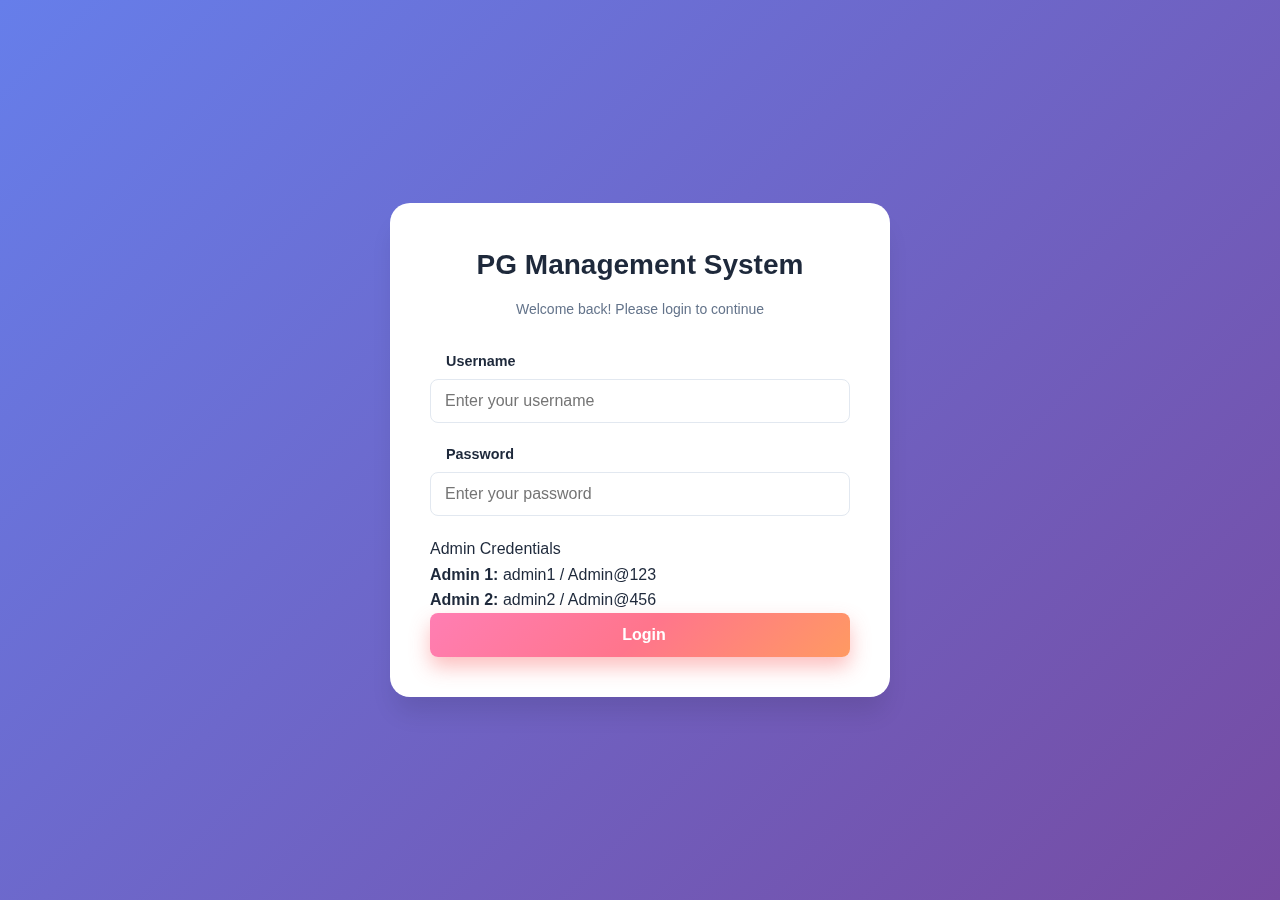
<file: room-status.html>
<!DOCTYPE html>
<html lang="en">
<head>
  <meta charset="UTF-8" />
  <meta name="viewport" content="width=device-width, initial-scale=1.0, maximum-scale=1.0, user-scalable=no" />
  <meta name="mobile-web-app-capable" content="yes" />
  <meta name="apple-mobile-web-app-capable" content="yes" />
  <meta name="apple-mobile-web-app-status-bar-style" content="black-translucent" />
  <meta name="theme-color" content="#667eea" />
  
  <title>Room Status - PG Management</title>
  
  <!-- PWA Manifest -->
  <link rel="manifest" href="/manifest.json" />
  <link rel="icon" type="image/png" href="assets/icon-192.png" />
  <link rel="apple-touch-icon" href="assets/icon-192.png" />
  
  <!-- Stylesheets -->
  <link rel="stylesheet" href="css/style.css" />
  <link rel="stylesheet" href="https://cdnjs.cloudflare.com/ajax/libs/font-awesome/6.5.1/css/all.min.css" />
  
  <!-- Supabase -->
  <script src="https://cdn.jsdelivr.net/npm/@supabase/supabase-js@2"></script>
  <script src="js/config.js"></script>
  <script src="js/supabase-client.js"></script>
  <script>
    if (window.supabaseClient && window.supabaseClient.init) {
      window.supabaseClient.init();
    }
  </script>

  <style>
    /* Room Status - Bed Slot Display Styles */
    .room-card {
      border: 2px solid #ddd;
      border-radius: 12px;
      padding: 16px;
      margin-bottom: 16px;
      background: white;
      box-shadow: 0 2px 8px rgba(0,0,0,0.1);
    }

    .room-header {
      display: flex;
      justify-content: space-between;
      align-items: center;
      margin-bottom: 12px;
      border-bottom: 2px solid #e2e8f0;
      padding-bottom: 10px;
    }

    .room-header h3 {
      margin: 0;
      font-size: 18px;
      color: #1e293b;
    }

    .room-header .room-info {
      font-size: 12px;
      color: #64748b;
    }

    /* Sharing Type Box Container */
    .sharing-grid {
      display: grid;
      grid-template-columns: repeat(auto-fit, minmax(140px, 1fr));
      gap: 12px;
      margin-top: 12px;
    }

    .sharing-box {
      border: 2px solid #ddd;
      border-radius: 8px;
      padding: 12px;
      background: white;
      transition: all 0.3s ease;
    }

    /* Vacant Box - Light Green */
    .sharing-box.vacant {
      background: #f0fdf4;
      border-color: #22c55e;
    }

    .sharing-box.vacant .sharing-header {
      color: #166534;
    }

    /* Partial Box - Light Yellow */
    .sharing-box.partial {
      background: #fffbeb;
      border-color: #eab308;
    }

    .sharing-box.partial .sharing-header {
      color: #854d0e;
    }

    /* Full Box - Light Red */
    .sharing-box.full {
      background: #fef2f2;
      border-color: #ef4444;
    }

    .sharing-box.full .sharing-header {
      color: #991b1b;
    }

    .sharing-header {
      display: flex;
      justify-content: space-between;
      align-items: center;
      margin-bottom: 8px;
      padding-bottom: 8px;
      border-bottom: 1px solid rgba(0,0,0,0.1);
      font-weight: 600;
      font-size: 13px;
    }

    .sharing-title {
      font-size: 12px;
      font-weight: 700;
      text-transform: uppercase;
    }

    .sharing-count {
      font-size: 12px;
      font-weight: 700;
      background: rgba(0,0,0,0.05);
      padding: 2px 6px;
      border-radius: 4px;
    }

    /* Beds Grid - Individual Bed Slots */
    .beds-grid {
      display: grid;
      grid-template-columns: repeat(auto-fit, minmax(60px, 1fr));
      gap: 6px;
    }

    .bed-slot {
      border: 2px solid #ddd;
      border-radius: 6px;
      padding: 8px;
      text-align: center;
      cursor: pointer;
      transition: all 0.3s ease;
      display: flex;
      flex-direction: column;
      align-items: center;
      justify-content: center;
      min-height: 70px;
      background: white;
      font-weight: 500;
    }

    /* Empty Bed - Light Gray */
    .bed-slot.empty {
      background: #f3f4f6;
      border-color: #d1d5db;
      color: #9ca3af;
    }

    .bed-slot.empty:hover {
      background: #e5e7eb;
      border-color: #9ca3af;
      transform: translateY(-2px);
      box-shadow: 0 2px 8px rgba(0,0,0,0.1);
    }

    /* Occupied Bed - Light Blue */
    .bed-slot.occupied {
      background: #dbeafe;
      border-color: #2563eb;
      color: #1e40af;
    }

    .bed-slot.occupied:hover {
      transform: translateY(-3px);
      box-shadow: 0 4px 12px rgba(37, 99, 235, 0.3);
    }

    @media (max-width: 768px) {
      .sharing-grid {
        grid-template-columns: repeat(auto-fit, minmax(120px, 1fr));
      }

      .bed-slot {
        min-height: 60px;
        font-size: 12px;
      }
    }

    /* Room Grid Container */
    .room-grid {
      display: grid;
      grid-template-columns: repeat(auto-fit, minmax(350px, 1fr));
      gap: 20px;
      margin-top: 20px;
    }

    @media (max-width: 768px) {
      .room-grid {
        grid-template-columns: 1fr;
      }
    }
  </style>
</head>
<body>
  <nav class="navbar">
    <div class="nav-brand">
      <i class="fas fa-building"></i>
      <span>PG Management</span>
    </div>
    <ul class="nav-menu">
      <li><a href="dashboard.html"><i class="fas fa-chart-line"></i> Dashboard</a></li>
      <li><a href="guest-form.html"><i class="fas fa-user-plus"></i> Add Guest</a></li>
      <li><a href="guest-list.html"><i class="fas fa-list"></i> Guest List</a></li>
      <li><a href="room-status.html" class="active"><i class="fas fa-door-open"></i> Room Status</a></li>
      <li><a href="reports.html"><i class="fas fa-file-alt"></i> Reports</a></li>
      <li><a href="storage.html"><i class="fas fa-database"></i> Storage</a></li>
      <li><a href="admin-profile.html"><i class="fas fa-user-cog"></i> Admin Profile</a></li>
    </ul>
    <button class="btn btn-logout" onclick="handleLogout()">
      <i class="fas fa-sign-out-alt"></i> Logout
    </button>
  </nav>

  <div class="container">
    <div class="page-header">
      <h1><i class="fas fa-door-open"></i> Room Status</h1>
      <p>View occupancy for each room with individual bed slots</p>
    </div>

    <!-- Building 1 -->
    <section class="form-container">
      <h2>Building-1</h2>
      <div id="building1Rooms" class="room-grid">
        <!-- room-status.js will render room cards here -->
      </div>
    </section>

    <!-- Building 2 -->
    <section class="form-container">
      <h2>Building-2</h2>
      <div id="building2Rooms" class="room-grid">
        <!-- room-status.js will render room cards here -->
      </div>
    </section>
  </div>

  <!-- Room details modal -->
  <div id="roomModal" class="modal" style="display:none;">
    <div class="modal-content">
      <span class="close" onclick="closeRoomModal()">&times;</span>
      <div id="roomModalBody"></div>
    </div>
  </div>

  <script src="js/auth.js"></script>
  <script src="js/room-status.js"></script>

  <!-- Service Worker Registration for PWA -->
  <script>
    if ('serviceWorker' in navigator) {
      window.addEventListener('load', () => {
        navigator.serviceWorker.register('/service-worker.js')
          .then(reg => console.log('Service Worker registered'))
          .catch(err => console.log('Service Worker registration failed:', err));
      });
    }

    function handleLogout() {
      if (confirm('Are you sure you want to logout?')) {
        localStorage.clear();
        sessionStorage.clear();
        window.location.href = '/index.html';
      }
    }
  </script>
</body>
</html>
</file>
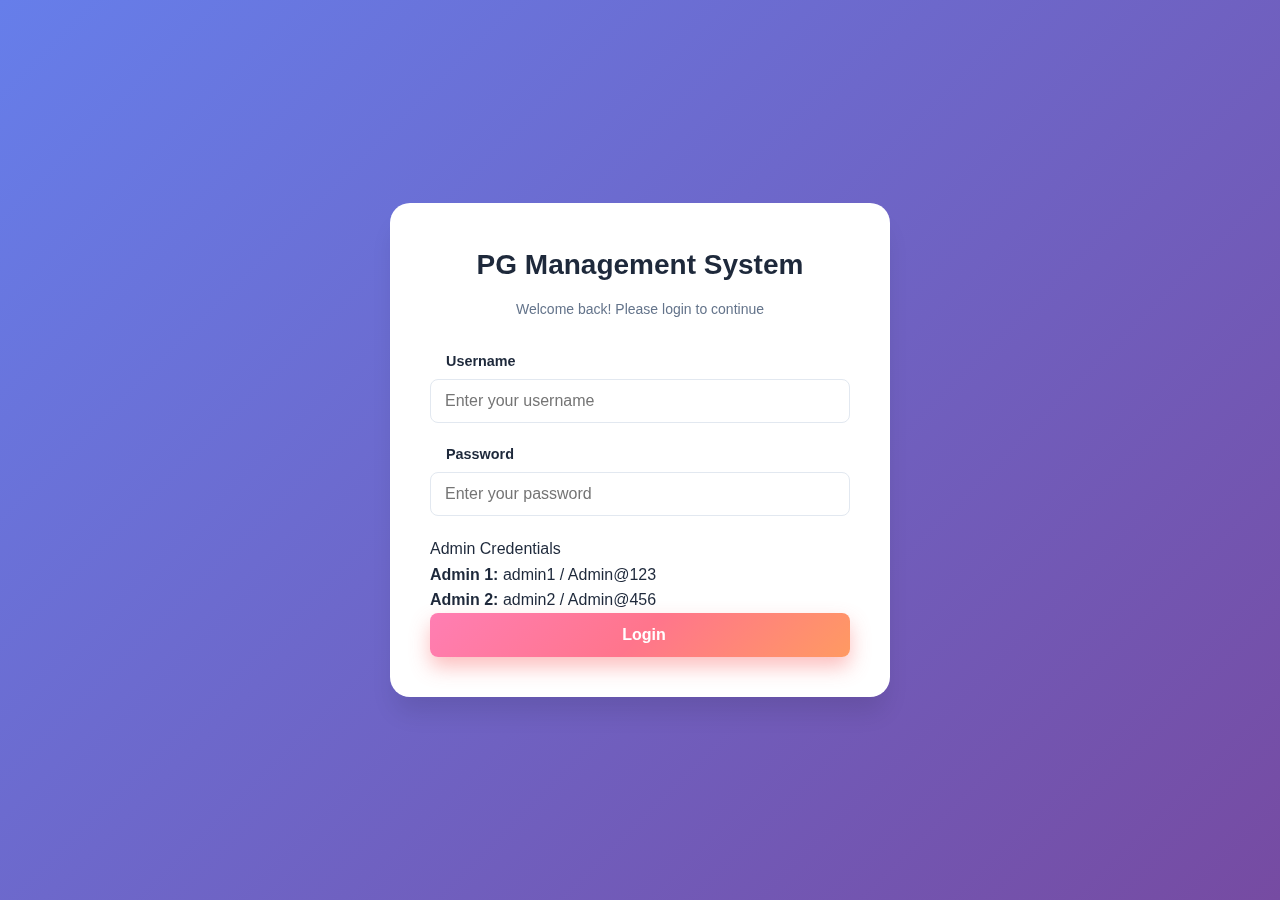
<file: storage.html>
<!DOCTYPE html>
<html lang="en">
<head>
  <meta charset="UTF-8" />
  <meta name="viewport" content="width=device-width, initial-scale=1.0, maximum-scale=1.0, user-scalable=no" />
  <meta name="mobile-web-app-capable" content="yes" />
  <meta name="apple-mobile-web-app-capable" content="yes" />
  <meta name="apple-mobile-web-app-status-bar-style" content="black-translucent" />
  <meta name="theme-color" content="#667eea" />

  <title>Storage & Backup - PG Management</title>

  <link rel="manifest" href="/manifest.json" />
  <link rel="icon" type="image/png" href="assets/icon-192.png" />
  <link rel="apple-touch-icon" href="assets/icon-192.png" />

  <link rel="stylesheet" href="css/style.css" />
  <link rel="stylesheet" href="https://cdnjs.cloudflare.com/ajax/libs/font-awesome/6.5.1/css/all.min.css" />

  <!-- Supabase -->
  <script src="https://cdn.jsdelivr.net/npm/@supabase/supabase-js@2"></script>
  <script src="js/config.js"></script>
  <script src="js/supabase-client.js"></script>
  <script>
    if (window.supabaseClient && window.supabaseClient.init) {
      window.supabaseClient.init();
    }
  </script>
</head>
<body>
  <nav class="navbar">
    <div class="nav-brand">
      <i class="fas fa-building"></i>
      <span>PG Management</span>
    </div>
    <ul class="nav-menu">
      <li><a href="dashboard.html"><i class="fas fa-chart-line"></i> Dashboard</a></li>
      <li><a href="guest-form.html"><i class="fas fa-user-plus"></i> Add Guest</a></li>
      <li><a href="guest-list.html"><i class="fas fa-list"></i> Guest List</a></li>
      <li><a href="room-status.html"><i class="fas fa-door-open"></i> Room Status</a></li>
      <li><a href="reports.html"><i class="fas fa-file-alt"></i> Reports</a></li>
      <li><a href="storage.html" class="active"><i class="fas fa-database"></i> Storage</a></li>
      <li><a href="admin-profile.html"><i class="fas fa-user-cog"></i> Admin Profile</a></li>
    </ul>
    <button class="btn btn-logout" onclick="handleLogout()">
      <i class="fas fa-sign-out-alt"></i> Logout
    </button>
  </nav>

  <div class="container">
    <div class="page-header">
      <h1><i class="fas fa-database"></i> Storage & Backup</h1>
      <p>Manage your data back-ups and archives</p>
    </div>

    <!-- Summary + actions -->
    <div class="storage-summary-grid">
      <div class="section-card">
        <h3><i class="fas fa-info-circle"></i> Summary</h3>
        <p><strong>Total Records:</strong> <span id="totalRecords">0</span></p>
        <p><strong>Last Backup:</strong> <span id="lastBackup">Never</span></p>
        <p><strong>Total Archives:</strong> <span id="totalArchives">0</span></p>
      </div>

      <div class="section-card">
        <h3><i class="fas fa-tools"></i> Actions</h3>

        <button class="btn btn-primary" onclick="backupNow()">
          <i class="fas fa-save"></i> Create Backup
        </button>

        <div style="margin-top: 12px;">
          <label class="btn btn-secondary">
            <i class="fas fa-upload"></i> Restore from File
            <input type="file" id="restoreInput" accept="application/json" style="display:none;">
          </label>
        </div>

        <button class="btn btn-outline" style="margin-top: 12px;" onclick="downloadCurrentGuests()">
          <i class="fas fa-download"></i> Download Current Guests (JSON)
        </button>
      </div>
    </div>

    <!-- Archives list -->
    <div class="section-card" style="margin-top: 24px;">
      <div class="section-header">
        <h2><i class="fas fa-archive"></i> Backup Archives</h2>
      </div>
      <div class="table-responsive">
        <table class="guest-table">
          <thead>
            <tr>
              <th>#</th>
              <th>Backup Time</th>
              <th>Records</th>
              <th>Actions</th>
            </tr>
          </thead>
          <tbody id="archivesList">
            <tr>
              <td colspan="4" style="text-align:center;padding:16px;">Loading backups...</td>
            </tr>
          </tbody>
        </table>
      </div>
    </div>
  </div>

  <script src="js/auth.js"></script>
  <script src="js/storage.js"></script>

  <script>
    if ('serviceWorker' in navigator) {
      window.addEventListener('load', () => {
        navigator.serviceWorker.register('/service-worker.js')
          .then(() => console.log('Service Worker registered'))
          .catch(err => console.log('Service Worker registration failed:', err));
      });
    }
  </script>
</body>
</html>
</file>
<file: css/style.css>
/* ============================================
   PG Management System - Complete CSS
   Colorful Animated UI with Modern Design
   ============================================ */

/* ========== CSS Variables ========== */
:root {
    --primary-color: #667eea;
    --primary-dark: #5568d3;
    --primary-light: #818cf8;
    --accent-1: #f093fb;
    --accent-2: #4facfe;
    --accent-3: #43e97b;
    --accent-4: #fa709a;
    --accent-5: #fee140;
    --accent-6: #30cfd0;
    --success-color: #10b981;
    --warning-color: #f59e0b;
    --danger-color: #ef4444;
    --info-color: #3b82f6;
    --bg-color: #f8fafc;
    --card-bg: #ffffff;
    --text-primary: #1e293b;
    --text-secondary: #64748b;
    --border-color: #e2e8f0;
    --shadow-sm: 0 1px 2px 0 rgb(0 0 0 / 0.05);
    --shadow-md: 0 4px 6px -1px rgb(0 0 0 / 0.1);
    --shadow-lg: 0 10px 15px -3px rgb(0 0 0 / 0.1);
    --shadow-xl: 0 20px 25px -5px rgb(0 0 0 / 0.1);
    --transition-fast: 150ms ease;
    --transition-base: 300ms ease;
    --transition-slow: 500ms ease;
}

/* ========== Base Styles ========== */
* { margin: 0; padding: 0; box-sizing: border-box; }
body {
    font-family: 'Segoe UI', Tahoma, Geneva, Verdana, sans-serif;
    background: linear-gradient(135deg, #667eea 0%, #764ba2 100%);
    background-attachment: fixed;
    color: var(--text-primary);
    line-height: 1.6;
    min-height: 100vh;
}

/* Animate Keyframes */
@keyframes fadeIn {
    from { opacity: 0; transform: translateY(20px);}
    to { opacity: 1; transform: translateY(0);}
}
@keyframes slideInLeft {
    from { opacity: 0; transform: translateX(-50px);}
    to { opacity: 1; transform: translateX(0);}
}
@keyframes pulse { 0%,100% {transform:scale(1);} 50% {transform:scale(1.05);} }
@keyframes spin { from{transform:rotate(0deg);} to{transform:rotate(360deg);} }
@keyframes bounce { 0%,100%{transform:translateY(0);} 50%{transform:translateY(-10px);} }

/* Login Page */
.login-page {
    display: flex; align-items: center; justify-content: center;
    min-height: 100vh; padding: 20px;
    background: linear-gradient(135deg, #667eea 0%, #764ba2 100%);
}
.login-container { width: 100%; max-width: 500px; animation: fadeIn 0.6s ease; }
.login-card {
    background: var(--card-bg);
    border-radius: 20px;
    padding: 40px;
    box-shadow: var(--shadow-xl);
    backdrop-filter: blur(10px);
}
.login-header { text-align: center; margin-bottom: 30px; }
.icon-large {
    font-size: 60px;
    background: linear-gradient(135deg, var(--primary-color), var(--accent-1));
    -webkit-background-clip: text; -webkit-text-fill-color: transparent;
    margin-bottom: 20px;
}
.pulse { animation: pulse 2s infinite; }
.login-header h1 { font-size: 28px; margin-bottom: 10px; color: var(--text-primary);}
.login-header p { color: var(--text-secondary); font-size: 14px;}
.fade-in { animation: fadeIn 0.6s ease; }
.fade-in-delay { animation: fadeIn 0.6s ease 0.2s backwards; }
.login-form { animation: fadeIn 0.6s ease 0.3s backwards; }

.form-group { margin-bottom: 20px; }
.form-group label {
    display: block; margin-bottom: 8px; font-weight: 600; color: var(--text-primary); font-size: 14px;
}
.form-group label i { margin-right: 8px; color: var(--primary-color);}
.form-group input, .form-group select, .form-group textarea {
    width: 100%; padding: 12px 15px;
    border: 2px solid var(--border-color);
    border-radius: 10px;
    font-size: 14px;
    transition: all var(--transition-base);
    background: var(--card-bg);
}
.form-group input:focus, .form-group select:focus, .form-group textarea:focus {
    outline: none; border-color: var(--primary-color);
    box-shadow: 0 0 0 3px rgba(102,126,234,0.1);
}

/* Buttons */
.btn {
    padding: 12px 24px;
    border: none;
    border-radius: 10px;
    font-size: 14px;
    font-weight: 600;
    cursor: pointer;
    transition: all var(--transition-base);
    display: inline-flex;
    align-items: center;
    gap: 8px;
    text-decoration: none;
}
.btn i { font-size: 16px; }
.btn-primary {
    background: linear-gradient(135deg, var(--primary-color), var(--accent-1));
    color: white; box-shadow: var(--shadow-md);
}
.btn-primary:hover { transform: translateY(-2px); box-shadow: var(--shadow-lg);}
.btn-secondary {
    background: linear-gradient(135deg, #6b7280, #9ca3af); color: white;
}
.btn-secondary:hover { transform: translateY(-2px);}
.btn-success { background: linear-gradient(135deg, var(--success-color), var(--accent-3)); color: white;}
.btn-warning { background: linear-gradient(135deg, var(--warning-color), var(--accent-5)); color: white;}
.btn-danger { background: linear-gradient(135deg, var(--danger-color), var(--accent-4)); color: white;}
.btn-block { width: 100%; justify-content: center;}
.btn-logout {
    background: linear-gradient(135deg, #dc2626, #f87171);
    color: white; padding: 8px 16px; font-size: 13px;
}

/* Navbar */
.navbar {
    background: white;
    padding: 15px 30px;
    box-shadow: var(--shadow-md);
    display: flex; align-items: center; justify-content: space-between;
    position: sticky; top: 0; z-index: 1000; animation: slideInLeft 0.5s ease;
}
.nav-brand {
    display: flex; align-items: center; gap: 10px;
    font-size: 20px; font-weight: 700;
    background: linear-gradient(135deg, var(--primary-color), var(--accent-1));
    -webkit-background-clip: text; -webkit-text-fill-color: transparent;
}
.nav-brand i {
    font-size: 24px;
    background: linear-gradient(135deg, var(--primary-color), var(--accent-1));
    -webkit-background-clip: text; -webkit-text-fill-color: transparent;
}
.nav-menu {
    display: flex; list-style: none; gap: 10px; flex-wrap: wrap;
}
.nav-menu li a {
    display: flex; align-items: center; gap: 6px; padding: 8px 16px;
    border-radius: 8px; text-decoration: none;
    color: var(--text-secondary); font-weight: 500; font-size: 13px;
    transition: all var(--transition-base);
}
.nav-menu li a:hover {
    background: linear-gradient(135deg, rgba(102,126,234,0.1),rgba(240,147,251,0.1));
    color: var(--primary-color); transform: translateY(-2px);
}
.nav-menu li a.active {
    background: linear-gradient(135deg, var(--primary-color), var(--accent-1));
    color: white;
}

/* Container Layout */
.container {
    max-width: 1400px;
    margin: 0 auto;
    padding: 30px;
    animation: fadeIn 0.6s ease;
}
.page-header {
    text-align: center;
    margin-bottom: 40px;
    animation: fadeIn 0.6s ease 0.2s backwards;
}
.page-header h1 {
    font-size: 36px; margin-bottom: 10px;
    background: linear-gradient(135deg, var(--primary-color), var(--accent-1));
    -webkit-background-clip: text; -webkit-text-fill-color: transparent;
}
.page-header p { color: var(--text-secondary); font-size: 16px; }

/* Guest Form Grid */
.form-container {
  max-width: 950px;
  margin: 24px auto;
  background: var(--card-bg, #fff2);
  padding: 28px 36px;
  border-radius: 12px;
  box-shadow: 0 4px 20px rgba(0, 0, 0, 0.1);
}
form.guest-form {
  display: grid;
  grid-template-columns: repeat(auto-fit, minmax(300px, 1fr));
  gap: 28px 36px;
}
.form-group { display: flex; flex-direction: column; }
.form-group label {
  font-weight: 600; margin-bottom: 6px; display: flex;
  align-items: center; gap: 8px; font-size: 0.9rem; color: var(--text-primary, #1e293b);
}
.form-group input, .form-group select {
  padding: 10px 14px;
  border: 1px solid var(--border-color, #e2e8f0);
  border-radius: 8px;
  font-size: 1rem;
  font-family: inherit;
}
.form-group input[readonly] {
  background: #d0d0d0;
  color: #505050;
  cursor: not-allowed;
}
.form-actions {
  grid-column: 1 / -1; display: flex; justify-content: flex-start; gap: 18px; margin-top: 24px;
}
.btn {
  font-size: 1rem; padding: 10px 18px; border: none; border-radius: 8px; cursor: pointer;
  transition: background-color 0.3s ease;
}
.btn-primary {
  background-color: var(--primary-color, #667eea); color: white;
}
.btn-primary:hover { background-color: var(--primary-dark, #5568d3); }
.btn-secondary { background-color: #888; color: white; }
.btn-secondary:hover { background-color: #666; }
.btn-warning { background-color: #ef4444; color: white; }
.btn-warning:hover { background-color: #cc3b3b; }

/* Responsive Grid Layouts */
.dashboard-sections-grid,.guest-grid,.admin-grid,.storage-grid,.reports-grid,.room-grid {
  display: grid;
  grid-template-columns: repeat(auto-fit, minmax(340px, 1fr));
  gap: 24px;
  margin-bottom: 36px;
}
.section-card,.guest-card,.admin-card,.storage-card,.reports-card,.room-card {
  background: var(--card-bg, #fff2);
  border-radius: 14px;
  padding: 22px 30px;
  box-shadow: 0 2px 12px 0 #0002;
  margin-bottom: 0 !important;
}
.guest-card div { margin-bottom: 6px; }
.guest-card .actions { display: flex; gap: 8px; margin-top: 10px; }

/* Table Styles */
.table-responsive { width: 100%; overflow-x: auto; }
.guest-table {
  width: 100%;
  border-collapse: collapse;
  margin-bottom: 30px;
  background: var(--card-bg, #fff);
  border-radius: 12px;
  box-shadow: 0 2px 14px rgba(0,0,0,0.05);
  overflow: hidden;
}
.guest-table th, .guest-table td {
  padding: 12px 14px;
  text-align: left;
  border-bottom: 1px solid var(--border-color, #e2e8f0);
  font-size: 15px;
}
.guest-table th {
  background: #f3f4f6;
  color: var(--primary-dark, #5568d3);
  font-weight: 600;
}
.guest-table tr:last-child td { border-bottom: none; }
.guest-table tbody tr:hover { background: #f0f3fc; transition: background 0.2s;}

/* Status Badge Colors */
.status-badge {
  font-weight: 600;
  border-radius: 16px;
  padding: 4px 14px;
  font-size: 0.95em;
  display: inline-block;
  letter-spacing: 0.5px;
  background: #e5e7eb;
  color: #222;
}
.status-paid { background: var(--success-color, #10b981); color: #fff; }
.status-pending { background: var(--warning-color, #f59e0b); color: #fff; }
.status-breached, .status-danger { background: var(--danger-color, #ef4444); color: #fff; }
.status-warning { background: var(--warning-color, #f59e0b); color: #fff;}
.status-success { background: var(--success-color, #10b981); color: #fff;}

/* Edit/Delete Buttons */
.btn-edit {
  background: linear-gradient(135deg, #667eea, #818cf8);
  color: white;
  border: none;
  padding: 6px 14px;
  border-radius: 6px;
  font-size: 14px;
  cursor: pointer;
  margin-right: 8px;
  box-shadow: 0 3px 8px rgba(102, 126, 234, 0.6);
  font-weight: 600;
  display: flex;
  align-items: center;
  gap: 8px;
  transition: background 0.3s, transform 0.3s, box-shadow 0.3s;
}
.btn-edit:hover {
  background: linear-gradient(135deg, #5568d3, #667eea);
  transform: scale(1.08);
  box-shadow: 0 6px 14px rgba(85, 104, 211, 0.9);
}
.btn-delete {
  background: linear-gradient(135deg, #ef4444, #fa709a);
  color: white;
  border: none;
  padding: 6px 14px;
  border-radius: 6px;
  font-size: 14px;
  cursor: pointer;
  box-shadow: 0 3px 8px rgba(239, 68, 68, 0.6);
  font-weight: 600;
  display: flex;
  align-items: center;
  gap: 8px;
  transition: background 0.3s, transform 0.3s, box-shadow 0.3s;
}
.btn-delete:hover {
  background: linear-gradient(135deg, #c81e1e, #fa4959);
  transform: scale(1.08);
  box-shadow: 0 6px 14px rgba(200, 30, 30, 0.9);
}

/* Rooms Grid Styles */
.rooms-grid {
  display: grid;
  grid-template-columns: repeat(auto-fit, minmax(340px, 1fr));
  gap: 28px;
  margin-bottom: 36px;
  margin-top: 16px;
}
.room-card {
  background: var(--card-bg, #fff);
  border-radius: 18px;
  box-shadow: 0 4px 18px 0 #49428c14;
  padding: 32px 30px 28px 30px;
  border: 3px solid transparent;
  position: relative;
  transition: box-shadow 0.27s, transform 0.2s, border 0.25s, background 0.33s;
  cursor: pointer;
  display: flex;
  flex-direction: column;
  gap: 14px;
  min-height: 135px;
}
.room-card.vacant {
  border-image: linear-gradient(135deg, #a7f0ba 0%, #43e97b 100%);
  border-image-slice: 1;
}
.room-card.occupied {
  border-image: linear-gradient(135deg, #667eea 0%, #f093fb 100%);
  border-image-slice: 1;
}
.room-card.partially-occupied {
  border-image: linear-gradient(135deg, #fee140 0%, #f59e0b 80%);
  border-image-slice: 1;
}
.room-card:hover {
  transform: translateY(-7px) scale(1.025);
  box-shadow: 0 14px 38px 0 #4530ba2e;
  background: linear-gradient(135deg, #e0c3fc10 0%, #8ec5fc11 100%);
}
.room-number {
  font-size: 1.38rem;
  font-weight: 700;
  color: var(--primary-dark, #5568d3);
  display: flex;
  align-items: center;
  gap: 10px;
}
.room-number i {
  font-size: 1.4em;
  color: #5e5ad7;
  background: linear-gradient(135deg, #667eea, #f093fb);
  -webkit-background-clip: text;
  -webkit-text-fill-color: transparent;
}
.room-occupancy {
  font-weight: 500;
  font-size: 1.09rem;
  color: var(--text-secondary);
}
.status-text {
  font-size: 0.99rem;
  color: #48b890;
  font-weight: 600;
}
.room-card.occupied .status-text { color: #4f46e5; }
.room-card.partially-occupied .status-text { color: #f59e0b; }
.room-card.vacant .status-text { color: #43e97b; }

.building-section {
  margin-bottom: 54px;
}
.building-section h2 {
  margin: 6px 0 26px 0;
  font-size: 2rem;
  font-weight: 700;
  color: var(--primary-dark, #5568d3);
  display: flex;
  align-items: center;
  gap: 12px;
}

/* Modal styles for room status */
.modal {
  display: none; 
  position: fixed;
  z-index: 2000;
  left: 0;
  top: 0;
  width: 100%;
  height: 100%;
  overflow: auto;
  background-color: rgba(0,0,0,0.6);
  padding-top: 60px;
}
.modal-content {
  background-color: #fefefe;
  margin: auto;
  border-radius: 12px;
  padding: 30px;
  width: 90%;
  max-width: 640px;
  box-shadow: var(--shadow-lg);
  animation: fadeIn 0.4s ease;
  position: relative;
}
.modal-header {
  display: flex;
  justify-content: space-between;
  align-items: center;
  margin-bottom: 20px;
}
.modal-header h2 {
  margin: 0;
  color: var(--primary-color);
}
.close {
  font-size: 28px;
  font-weight: bold;
  color: var(--danger-color);
  cursor: pointer;
}
.modal-body {
  font-size: 1rem;
  color: var(--text-primary);
}

/* Mobile-friendly touch targets */
button, a, input, select {
  min-height: 44px;
  min-width: 44px;
}

/* Remove tap highlight on mobile */
* {
  -webkit-tap-highlight-color: transparent;
}

/* Smooth scrolling */
html {
  scroll-behavior: smooth;
  -webkit-overflow-scrolling: touch;
}

/* Prevent text selection on buttons */
button {
  -webkit-user-select: none;
  user-select: none;
}

/* ============================================ */
/* Capacity Control Panel - Global for Both Buildings */
/* ============================================ */

.capacity-control-panel {
  background: linear-gradient(135deg, #667eea 0%, #764ba2 100%);
  color: white;
  padding: 25px;
  border-radius: 10px;
  margin-bottom: 40px;
  box-shadow: 0 8px 16px rgba(0, 0, 0, 0.15);
  border-left: 5px solid #ffd700;
}

.capacity-control-panel h3 {
  margin: 0 0 8px 0;
  font-size: 20px;
  font-weight: 600;
  display: flex;
  align-items: center;
  gap: 8px;
}

.capacity-info {
  margin: 5px 0 15px 0;
  font-size: 13px;
  opacity: 0.95;
  line-height: 1.4;
}

.capacity-controls {
  display: flex;
  gap: 20px;
  flex-wrap: wrap;
  margin-bottom: 15px;
}

.capacity-item {
  display: flex;
  align-items: center;
  gap: 10px;
  background: rgba(255, 255, 255, 0.15);
  padding: 12px 16px;
  border-radius: 6px;
  backdrop-filter: blur(10px);
  border: 1px solid rgba(255, 255, 255, 0.2);
}

.capacity-item label {
  font-weight: 500;
  min-width: 90px;
  margin: 0;
  font-size: 14px;
}

.capacity-btn {
  background: white;
  color: #667eea;
  border: none;
  width: 32px;
  height: 32px;
  border-radius: 4px;
  font-size: 18px;
  font-weight: bold;
  cursor: pointer;
  transition: all 0.2s ease;
  display: flex;
  align-items: center;
  justify-content: center;
  box-shadow: 0 2px 4px rgba(0, 0, 0, 0.1);
}

.capacity-btn:hover:not(:disabled) {
  background: #f0f0f0;
  transform: scale(1.08);
  box-shadow: 0 4px 8px rgba(0, 0, 0, 0.15);
}

.capacity-btn:active:not(:disabled) {
  transform: scale(0.95);
}

.capacity-btn:disabled {
  opacity: 0.4;
  cursor: not-allowed;
  transform: scale(1);
}

.capacity-value {
  font-size: 18px;
  font-weight: 700;
  min-width: 28px;
  text-align: center;
  background: rgba(255, 255, 255, 0.1);
  padding: 4px 8px;
  border-radius: 4px;
}

.capacity-status {
  font-size: 12px;
  opacity: 0.8;
  min-width: 100px;
}

.capacity-info-footer {
  text-align: center;
  font-size: 12px;
  opacity: 0.85;
  padding-top: 10px;
  border-top: 1px solid rgba(255, 255, 255, 0.2);
}

/* Building Sections */
.building-section {
  margin-bottom: 50px;
}

.building-section h2 {
  color: #333;
  margin: 30px 0 20px 0;
  padding-bottom: 10px;
  border-bottom: 2px solid #667eea;
}

/* Responsive: Stack on smaller screens */
@media (max-width: 768px) {
  .capacity-control-panel {
    padding: 20px;
    margin-bottom: 30px;
  }

  .capacity-controls {
    flex-direction: column;
    gap: 12px;
  }
  
  .capacity-item {
    justify-content: space-between;
    padding: 10px 12px;
  }

  .capacity-item label {
    min-width: 70px;
    font-size: 13px;
  }

  .capacity-btn {
    width: 28px;
    height: 28px;
    font-size: 16px;
  }

  .capacity-value {
    font-size: 16px;
  }
}

/* Pulse animation for capacity value update */
@keyframes pulse {
  0%, 100% { transform: scale(1); }
  50% { transform: scale(1.1); }
}

/* Storage page enhancements */

/* Soft card gradient */
.section-card {
  background: linear-gradient(135deg, rgba(255,255,255,0.98), rgba(239,246,255,0.98));
  box-shadow: 0 14px 30px rgba(15,23,42,0.18);
  border-radius: 18px;
  border: 1px solid rgba(148,163,184,0.25);
  backdrop-filter: blur(10px);
}

/* Storage summary layout */
.storage-summary-grid {
  display: grid;
  grid-template-columns: repeat(auto-fit, minmax(260px, 1fr));
  gap: 18px;
  margin-bottom: 20px;
}

/* Primary gradient buttons with animation */
.btn-primary {
  background: linear-gradient(135deg, #ff7eb3, #ff758c, #ff9a62);
  border: none;
  color: #fff;
  font-weight: 600;
  box-shadow: 0 10px 20px rgba(248,113,113,0.45);
  position: relative;
  overflow: hidden;
  transition: transform 0.18s ease, box-shadow 0.18s ease;
}

.btn-primary::after {
  content: "";
  position: absolute;
  top: 0;
  left: -40%;
  width: 40%;
  height: 100%;
  background: linear-gradient(120deg, rgba(255,255,255,0.55), transparent);
  transform: skewX(-25deg) translateX(-120%);
  transition: transform 0.45s ease;
}

.btn-primary:hover::after {
  transform: skewX(-25deg) translateX(260%);
}

.btn-primary:hover {
  transform: translateY(-2px) scale(1.02);
  box-shadow: 0 16px 30px rgba(248,113,113,0.55);
}

/* Secondary + outline buttons */
.btn-secondary {
  background: linear-gradient(135deg, #3b82f6, #6366f1);
  border: none;
  color: #fff;
  font-weight: 500;
  box-shadow: 0 8px 18px rgba(59,130,246,0.4);
  transition: transform 0.18s ease, box-shadow 0.18s ease, filter 0.18s ease;
}

.btn-secondary:hover {
  transform: translateY(-1px);
  filter: brightness(1.03);
  box-shadow: 0 12px 24px rgba(59,130,246,0.5);
}

.btn-outline {
  border: 1px solid rgba(148,163,184,0.6);
  color: #0f172a;
  background: rgba(248,250,252,0.8);
  transition: background 0.18s ease, transform 0.18s ease, box-shadow 0.18s ease;
}

.btn-outline:hover {
  background: #e0f2fe;
  transform: translateY(-1px);
  box-shadow: 0 10px 20px rgba(148,163,184,0.45);
}

/* Small action buttons in archive table */
.btn-small {
  padding: 6px 10px;
  font-size: 12px;
  border-radius: 999px;
  border: none;
  cursor: pointer;
  background: linear-gradient(135deg, #22c55e, #16a34a);
  color: #fff;
  margin-right: 6px;
  display: inline-flex;
  align-items: center;
  gap: 4px;
  box-shadow: 0 6px 14px rgba(22,163,74,0.4);
  transition: transform 0.14s ease, box-shadow 0.14s ease, filter 0.14s ease;
}

.btn-small:nth-child(2) {
  background: linear-gradient(135deg, #f97316, #ea580c);
  box-shadow: 0 6px 14px rgba(234,88,12,0.4);
}

.btn-small:hover {
  transform: translateY(-1px);
  filter: brightness(1.06);
  box-shadow: 0 10px 20px rgba(30,64,175,0.4);
}

/* Subtle table hover */
.guest-table tbody tr {
  transition: background 0.16s ease, transform 0.16s ease;
}

.guest-table tbody tr:hover {
  background: rgba(219,234,254,0.7);
  transform: translateY(-1px);
}

/* Animated page header for Storage */
.page-header h1 {
  position: relative;
  display: inline-flex;
  align-items: center;
  gap: 10px;
}

.page-header h1::after {
  content: "";
  height: 3px;
  width: 80px;
  border-radius: 999px;
  background: linear-gradient(90deg, #f97316, #ec4899, #6366f1);
  position: absolute;
  bottom: -8px;
  left: 0;
  animation: headerGlow 3s ease-in-out infinite alternate;
}

@keyframes headerGlow {
  from {
    box-shadow: 0 0 0 rgba(236,72,153,0.0);
    opacity: 0.75;
  }
  to {
    box-shadow: 0 0 18px rgba(236,72,153,0.7);
    opacity: 1;
  }
}

/* ============================================
   PAGE HEADER - COLORFUL & ANIMATED
   ============================================ */

.page-header {
  background: linear-gradient(135deg, #1e293b 0%, #334155 50%, #1e293b 100%);
  padding: 40px 24px;
  border-radius: 16px;
  margin-bottom: 28px;
  position: relative;
  overflow: hidden;
  box-shadow: 0 20px 40px rgba(15,23,42,0.3);
}

/* Animated gradient background overlay */
.page-header::before {
  content: '';
  position: absolute;
  top: 0;
  left: -200%;
  width: 200%;
  height: 100%;
  background: linear-gradient(90deg, 
    transparent,
    rgba(255,255,255,0.08),
    transparent);
  animation: headerShimmer 3s infinite;
  pointer-events: none;
}

@keyframes headerShimmer {
  0% { left: -200%; }
  50% { left: 100%; }
  100% { left: 200%; }
}

.page-header h1 {
  font-size: 36px;
  font-weight: 700;
  margin: 0 0 8px 0;
  position: relative;
  z-index: 2;
  display: flex;
  align-items: center;
  justify-content: center;   /* center horizontally */
  gap: 16px;
  animation: headerSlideIn 0.6s ease-out;
  text-align: center;
}

.page-header {
  text-align: center;        /* add this if not present */
}


@keyframes headerSlideIn {
  from {
    opacity: 0;
    transform: translateX(-30px);
  }
  to {
    opacity: 1;
    transform: translateX(0);
  }
}

/* Icon with glow effect */
.page-header h1 i {
  font-size: 44px;
  background: linear-gradient(135deg, #ff7eb3, #ff9a62, #fbbf24, #34d399, #60a5fa, #a78bfa);
  background-size: 300% 300%;
  -webkit-background-clip: text;
  -webkit-text-fill-color: transparent;
  background-clip: text;
  animation: headerIconGradient 4s ease-in-out infinite, headerIconBounce 2s ease-in-out infinite;
  filter: drop-shadow(0 0 12px rgba(248,113,113,0.6));
}

@keyframes headerIconGradient {
  0%, 100% { background-position: 0% 50%; }
  50% { background-position: 100% 50%; }
}

@keyframes headerIconBounce {
  0%, 100% { transform: translateY(0); }
  50% { transform: translateY(-6px); }
}

.page-header p {
  font-size: 16px;
  margin: 0;
  position: relative;
  z-index: 2;
  animation: headerTextFadeIn 0.8s ease-out 0.2s both;
  opacity: 0.85;
  font-weight: 400;
}

@keyframes headerTextFadeIn {
  from {
    opacity: 0;
    transform: translateY(10px);
  }
  to {
    opacity: 0.85;
    transform: translateY(0);
  }
}

/* Gradient underline */
.page-header::after {
  content: '';
  position: absolute;
  bottom: 0;
  left: 0;
  width: 100%;
  height: 4px;
  background: linear-gradient(90deg, #ff7eb3, #ff9a62, #fbbf24, #34d399, #60a5fa, #a78bfa, #ff7eb3);
  background-size: 200% 100%;
  animation: headerGradientMove 4s ease-in-out infinite;
}

@keyframes headerGradientMove {
  0%, 100% { background-position: 0% center; }
  50% { background-position: 200% center; }
}

/* Adjust text colors for better contrast */
.page-header h1,
.page-header p {
  color: #ffffff;
  text-shadow: 0 2px 8px rgba(0,0,0,0.4);
}

/* Responsive adjustments */
@media (max-width: 768px) {
  .page-header {
    padding: 32px 16px;
  }

  .page-header h1 {
    font-size: 28px;
    gap: 12px;
  }

  .page-header h1 i {
    font-size: 32px;
  }

  .page-header p {
    font-size: 14px;
  }
}
</file>
